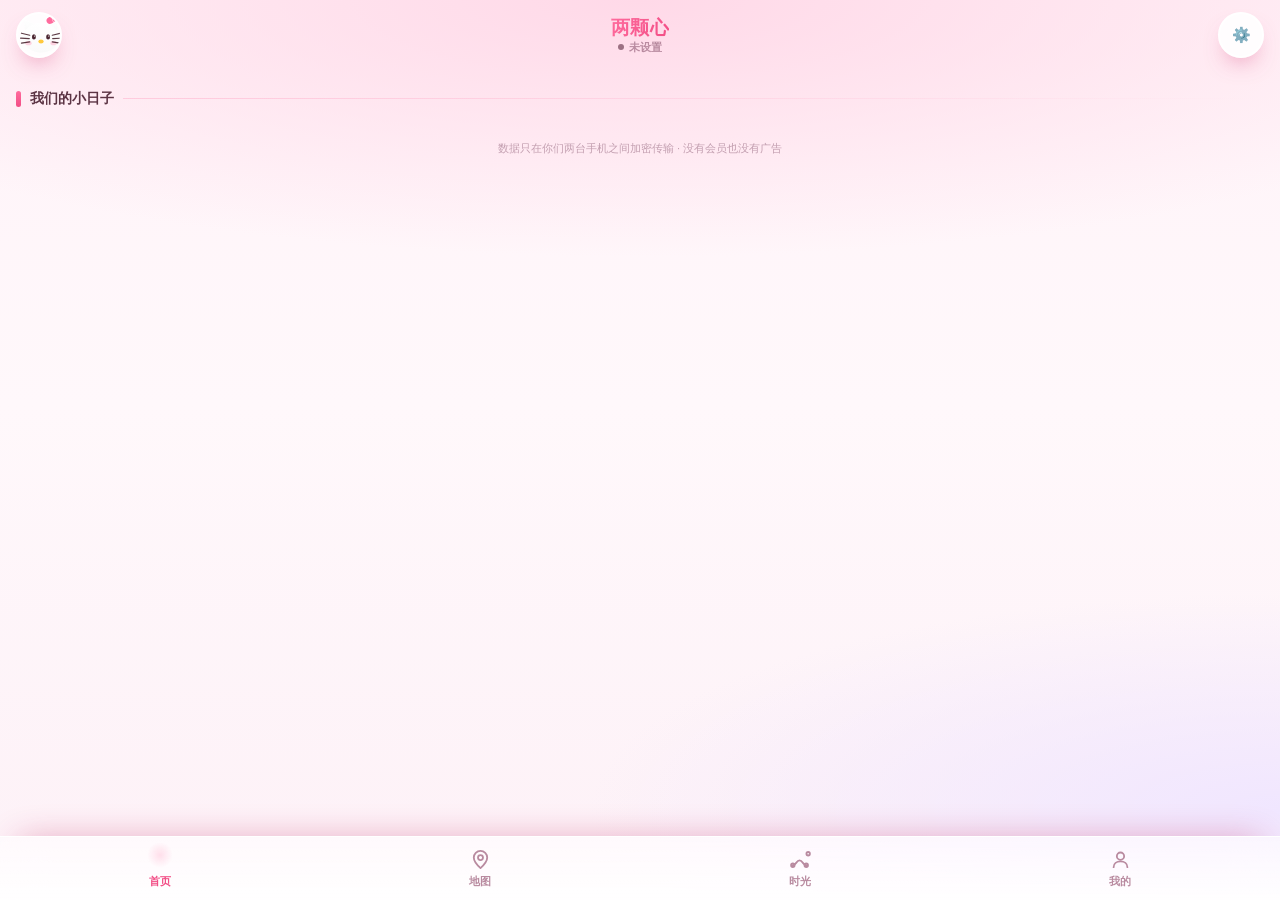
<file: index.html>
<!DOCTYPE html>
<html lang="zh-CN" data-theme="day">
<head>
<meta charset="utf-8">
<title>两颗心 · 实时定位</title>
<meta name="viewport" content="width=device-width,initial-scale=1,maximum-scale=1,user-scalable=no,viewport-fit=cover">
<meta name="theme-color" content="#FFE9F2">
<meta name="apple-mobile-web-app-capable" content="yes">
<meta name="mobile-web-app-capable" content="yes">
<meta name="apple-mobile-web-app-status-bar-style" content="default">
<meta name="apple-mobile-web-app-title" content="两颗心">
<meta name="format-detection" content="telephone=no">
<meta name="description" content="只属于你们两个人的实时定位地图">
<link rel="manifest" href="manifest.json">
<link rel="apple-touch-icon" href="icon-180.png">
<link rel="icon" href="icon-192.png">
<link rel="stylesheet" href="style.css?v=29">
</head>
<body>

<div id="app">

  <!-- ===== 地图层：从首页点「实时地图」进来 ===== -->
  <div id="maplayer">
  <div id="mapbox"><div id="map"></div></div>
  <div id="veil"></div>

  <div class="topbar">
    <button class="backbtn" id="btnHome" aria-label="返回首页">‹</button>
    <div class="brand">
      <span id="logoSlot"></span>
      <span><b>两颗心</b><br><small>L I A N G &nbsp;K E &nbsp;X I N</small></span>
    </div>
    <div class="topright">
      <div class="conn"><i class="dot" id="dot"></i><span id="connText">未设置</span></div>
      <button class="mechip" id="btnMe" aria-label="我的">
        <span id="meAv"></span>
      </button>
    </div>
  </div>

  <div class="geobar" id="geoBar" hidden></div>

  <div class="fabs" id="fabs"></div>

  <div class="sheet" id="sheet">
    <div class="dragzone" id="dragzone">
      <div class="handle"></div>
      <div class="peek">
        <div class="pav" id="peerAv"></div>
        <div class="peek-info">
          <div class="nm" id="peerName">等待对方…</div>
          <div class="sb" id="peerSub">把暗号发给女朋友就能看到了</div>
        </div>
        <div class="distbox">
          <div class="d" id="peerDist">--</div>
          <div class="l" id="peerDistLbl">距离你</div>
        </div>
      </div>
      <div class="seg" id="seg"></div>
    </div>
    <div class="panels" id="panels">
      <div class="panel on" id="panelPeer"></div>
      <div class="panel" id="panelTrail"></div>
      <div class="panel" id="panelChat"></div>
    </div>
  </div>

  </div><!-- /maplayer -->

  <!-- ===== 首页：一打开就是恋爱天数 + 功能宫格 ===== -->
  <div id="home">
    <div class="htop">
      <button class="mechip" id="meChip2" aria-label="我的"><span id="meAv2"></span></button>
      <div class="hbrand">
        <b id="hBrand">两颗心</b>
        <small><i class="dot" id="dot2"></i><span id="connText2">未设置</span></small>
      </div>
      <button class="mechip" id="btnSet" aria-label="设置">⚙️</button>
    </div>
    <div class="hscroll" id="hscroll">
      <div id="homeStatus"></div>
      <div id="homeHero"></div>
      <div id="homeToday"></div>
      <div class="hsection"><span>我们的小日子</span></div>
      <div class="hgrid" id="homeGrid"></div>
      <div class="hfoot">数据只在你们两台手机之间加密传输 · 没有会员也没有广告</div>
    </div>
  </div>

  <!-- ===== 时光：今天几点到几点在哪里 ===== -->
  <div id="timeline" hidden>
    <div class="htop">
      <div class="hbrand left">
        <b>时光</b>
        <small id="tlDate">今天</small>
      </div>
      <button class="mechip" id="tlAdd" aria-label="添加记录">＋</button>
    </div>
    <div class="daystrip" id="dayStrip"></div>
    <div class="hscroll" id="timelineBody"></div>
  </div>

  <!-- ===== 底部导航 ===== -->
  <nav class="tabbar" id="tabbar"></nav>

  <div class="drawer" id="meDrawer" hidden>
    <div class="dhead">
      <div class="dt">我的</div>
      <button class="dclose" id="meClose" aria-label="关闭">✕</button>
    </div>
    <div class="dbody" id="panelMe"></div>
  </div>

  <div class="drawer" id="daily" hidden>
    <div class="dhead2">
      <button class="backbtn2" id="dailyBack">‹</button>
      <div class="dt2" id="dailyTitle">心动日常</div>
    </div>
    <div class="dbody" id="dailyBody"></div>
  </div>

  <div class="overlay" id="welcome"></div>
  <div class="toast" id="toast"></div>

  <div class="notecard" id="noteCard" hidden></div>
</div>

<script src="kitty.js?v=29"></script>
  <script src="qr.js?v=29"></script>
  <script>window._AMapSecurityConfig={securityJsCode:"e9ef6cc0e412e66ee6656e585c10f7ff"};</script>
  <script src="https://webapi.amap.com/maps?v=2.0&key=7b0d626725d843182c34d1023a114d95"></script>

<script src="daily.js?v=29"></script>
<script src="app.js?v=29"></script>
<script>
  document.getElementById('logoSlot').innerHTML = Kitty.logo(30);
  // 网页端：首次成功打开后应用外壳常驻本机，即便网站被墙也能启动。
  // 安卓壳里跳过 —— 页面本来就来自本地 assets，离线缓存只会让它卡在旧版本。
  if ('serviceWorker' in navigator) {
    if (typeof LKLX !== 'undefined') {
      navigator.serviceWorker.getRegistrations().then(function (rs) {
        rs.forEach(function (r) { r.unregister(); });
      }).catch(function () {});
    } else {
      window.addEventListener('load', function () {
        navigator.serviceWorker.register('sw.js').catch(function () {});
      });
    }
  }
</script>
</body>
</html>
</file>
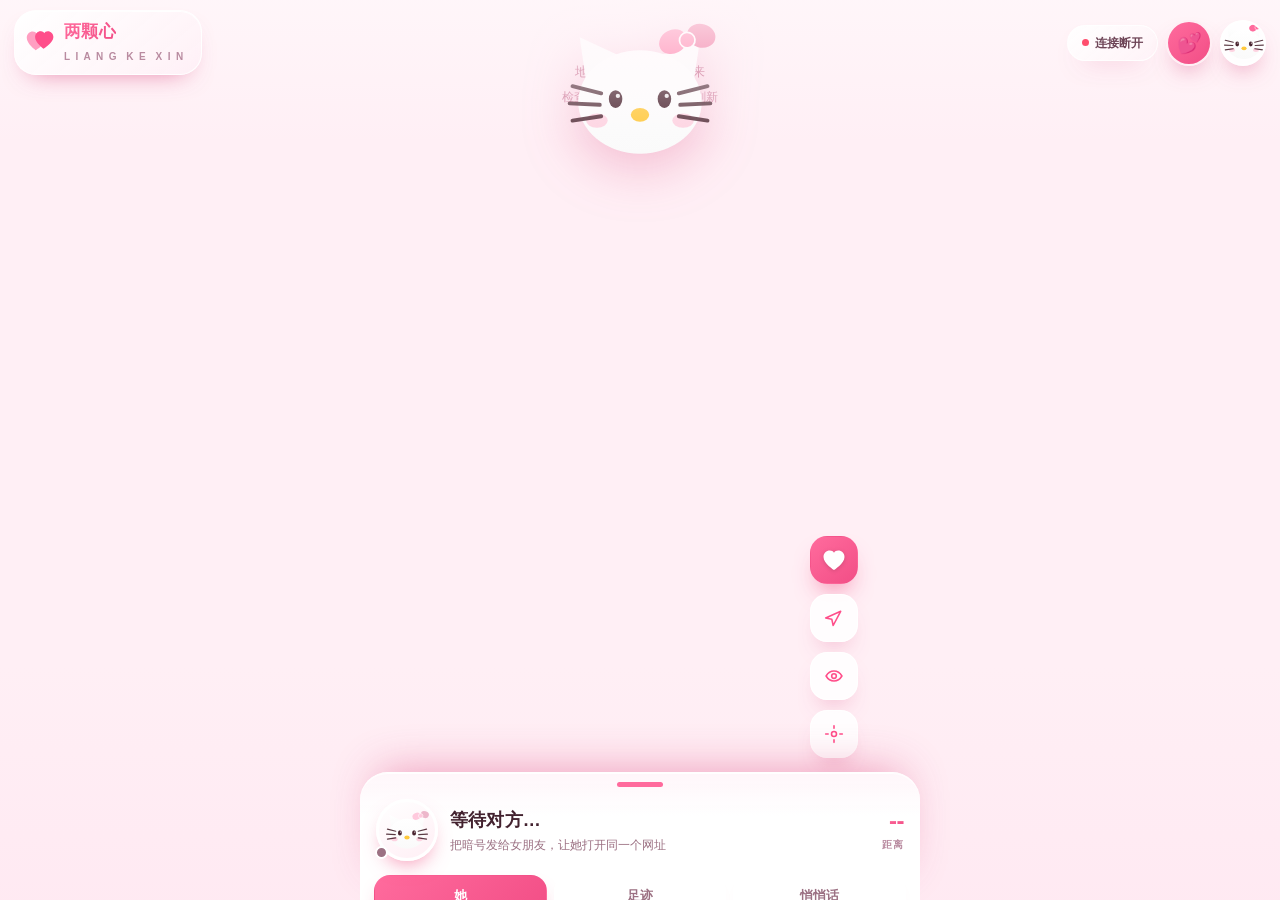
<file: test.html>
<!DOCTYPE html>
<html lang="zh-CN" data-theme="day">
<head>
<meta charset="utf-8">
<title>两颗心 · 实时定位</title>
<meta name="viewport" content="width=device-width,initial-scale=1,maximum-scale=1,user-scalable=no,viewport-fit=cover">
<meta name="theme-color" content="#FFE9F2">
<meta name="apple-mobile-web-app-capable" content="yes">
<meta name="mobile-web-app-capable" content="yes">
<meta name="apple-mobile-web-app-status-bar-style" content="default">
<meta name="apple-mobile-web-app-title" content="两颗心">
<meta name="format-detection" content="telephone=no">
<meta name="description" content="只属于你们两个人的实时定位地图">
<link rel="manifest" href="manifest.json">
<link rel="apple-touch-icon" href="icon-180.png">
<link rel="icon" href="icon-192.png">
<link rel="stylesheet" href="style.css?v=13">
</head>
<body>

<div id="app">
  <div id="map"></div>
  <div id="veil"></div>

  <div class="topbar">
    <div class="brand">
      <span id="logoSlot"></span>
      <span><b>两颗心</b><br><small>L I A N G &nbsp;K E &nbsp;X I N</small></span>
    </div>
    <div class="topright">
      <div class="conn"><i class="dot" id="dot"></i><span id="connText">未设置</span></div>
      <button class="mechip" id="btnDaily" aria-label="心动日常" style="font-size:20px">💕</button>
      <button class="mechip" id="btnMe" aria-label="我的">
        <span id="meAv"></span>
      </button>
    </div>
  </div>

  <div class="geobar" id="geoBar" hidden></div>

  <div class="fabs" id="fabs"></div>

  <div class="sheet" id="sheet">
    <div class="dragzone" id="dragzone">
      <div class="handle"></div>
      <div class="peek">
        <div class="pav" id="peerAv"></div>
        <div class="peek-info">
          <div class="nm" id="peerName">等待对方…</div>
          <div class="sb" id="peerSub">把暗号发给女朋友就能看到了</div>
        </div>
        <div class="distbox">
          <div class="d" id="peerDist">--</div>
          <div class="l" id="peerDistLbl">距离你</div>
        </div>
      </div>
      <div class="seg" id="seg"></div>
    </div>
    <div class="panels" id="panels">
      <div class="panel on" id="panelPeer"></div>
      <div class="panel" id="panelTrail"></div>
      <div class="panel" id="panelChat"></div>
    </div>
  </div>

  <div class="drawer" id="meDrawer" hidden>
    <div class="dhead">
      <div class="dt">我的</div>
      <button class="dclose" id="meClose" aria-label="关闭">✕</button>
    </div>
    <div class="dbody" id="panelMe"></div>
  </div>

  <div class="drawer" id="daily" hidden>
    <div class="dhead2">
      <div class="dt2" id="dailyTitle">心动日常</div>
      <button class="dclose" id="dailyBack">✕</button>
    </div>
    <div class="dbody" id="dailyBody"></div>
  </div>

  <div class="overlay" id="welcome"></div>
  <div class="toast" id="toast"></div>

  <div class="notecard" id="noteCard" hidden></div>
</div>

<script src="kitty.js?v=13"></script>
  <script>window._AMapSecurityConfig={securityJsCode:"e9ef6cc0e412e66ee6656e585c10f7ff"};</script>
  <script src="https://webapi.amap.com/maps?v=2.0&key=7b0d626725d843182c34d1023a114d95"></script>

<script src="daily.js?v=13"></script>
<script>
/* 测试用：模拟安卓壳的原生桥，让网页以为自己跑在 App 里 */
window.LKLX = {
  ok: function(){return '1';},
  id: function(){return 'da47125bedb';},
  geo: function(){return JSON.stringify({ok:1,lat:23.1300,lon:113.2640,ac:10,sp:0,t:Date.now(),b:80,sse:1,q:230,err:''});},
  inbox: function(){return '[]';},
  peer: function(){return '';},
  sys: function(){return '{}';},
  battery: function(){return -1;},
  sharing: function(){return '1';},
  cfg: function(a){ if(a){ console.log('cfg write '+a); return 'ok'; } return JSON.stringify({room:'kitty-n6j928az',nm:'刘信成',av:'{\"t\":\"k\",\"c\":\"#FF6B9D\"}',intv:8,enc:true,bg:true,near:500}); },
  notify: function(t,b){ console.log('notify '+t+' '+b); },
  vibrate: function(){}, bars: function(){}, nav: function(){}, send: function(){},
  share: function(){}
};
</script>
<script src="app.js?v=13"></script>
<script>
  document.getElementById('logoSlot').innerHTML = Kitty.logo(30);
  // 网页端：首次成功打开后应用外壳常驻本机，即便网站被墙也能启动。
  // 安卓壳里跳过 —— 页面本来就来自本地 assets，离线缓存只会让它卡在旧版本。
  if ('serviceWorker' in navigator) {
    if (typeof LKLX !== 'undefined') {
      navigator.serviceWorker.getRegistrations().then(function (rs) {
        rs.forEach(function (r) { r.unregister(); });
      }).catch(function () {});
    } else {
      window.addEventListener('load', function () {
        navigator.serviceWorker.register('sw.js').catch(function () {});
      });
    }
  }
</script>
</body>
</html>
</file>
<file: style.css>
/* ===========================================================
   两颗心 · 粉色 Hello Kitty 主题
   =========================================================== */
:root{
  --p50:#FFF7FA;  --p100:#FFEFF5;  --p200:#FFDCE9;  --p300:#FFBFD8;
  --p400:#FF93B9;  --p500:#FF6B9D;  --p600:#F24E86;  --p700:#D63672;
  --ink:#3D1F2B;   --ink2:#6E4557;  --ink3:#9C7183;
  --white:#FFFFFF; --mint:#5FCBB2;  --gold:#FFC93D;  --red:#FF4D6D;
  --bg1:#FFF6FA;   --bg2:#FFE9F2;
  --card:rgba(255,255,255,.88);
  --card-solid:#FFFFFF;
  --line:rgba(255,107,157,.16);
  --shadow:0 10px 30px -8px rgba(214,54,114,.22), 0 2px 8px rgba(214,54,114,.08);
  --shadow-lg:0 18px 46px -10px rgba(214,54,114,.30);
  --r-lg:26px; --r-md:18px; --r-sm:12px;
  --sheet-peek:128px;
  /* 状态栏/手势条安全区。原生侧会用真实窗口插入值覆盖这两个变量，
     兜住某些机型 WebView 里 env(safe-area-inset-*) 返回 0 的情况 */
  --sat:env(safe-area-inset-top,0px);
  --sab:env(safe-area-inset-bottom,0px);
}
[data-theme="night"]{
  --p50:#2A1522;  --p100:#331A29;  --p200:#43223A;  --p300:#5A2C4B;
  --ink:#FFE9F2;  --ink2:#E3B9CC;  --ink3:#A97D92;
  --bg1:#1C0E18;  --bg2:#2A1223;
  --card:rgba(58,29,48,.82);
  --card-solid:#341A2C;
  --line:rgba(255,143,177,.20);
  --shadow:0 10px 30px -8px rgba(0,0,0,.5);
  --shadow-lg:0 18px 46px -10px rgba(0,0,0,.6);
}

*{margin:0;padding:0;box-sizing:border-box;-webkit-tap-highlight-color:transparent}
html,body{height:100%;overflow:hidden}
body{
  font:400 15px/1.5 -apple-system,BlinkMacSystemFont,"PingFang SC","Hiragino Sans GB","Noto Sans CJK SC","Microsoft YaHei",sans-serif;
  color:var(--ink);
  background:linear-gradient(170deg,var(--bg1) 0%,var(--bg2) 55%,#FFDDEB 100%);
  -webkit-font-smoothing:antialiased;
  overscroll-behavior:none;
}
[data-theme="night"] body{background:linear-gradient(170deg,var(--bg1) 0%,var(--bg2) 60%,#3A1230 100%)}
button,input,select{font:inherit;color:inherit;border:none;background:none;outline:none}
button{cursor:pointer}
img{display:block;max-width:100%}

/* ---------- 布局 ---------- */
#app{position:fixed;inset:0;overflow:hidden}
/* 高德的地图canvas固定只按 2 倍渲染（源码里写死 Math.min(2, devicePixelRatio)），
   而很多手机屏幕是 3~3.75 倍，于是画布被拉大 1.8 倍 → 糊。
   办法：把容器先放大 k 倍去渲染，再用 transform 缩回来，
   有效分辨率就从 2 倍提到 min(dpr,3) 倍。AMap 取的是 offsetX/offsetY
   （按元素本地坐标算，浏览器会自动补偿缩放），所以拖动和点击不受影响。 */
#mapbox{position:absolute;left:0;top:0;z-index:1;transform-origin:0 0;will-change:transform}
#map{position:absolute;inset:0;background:var(--p100)}
#veil{position:absolute;inset:0;z-index:2;pointer-events:none;
  background:linear-gradient(180deg,rgba(255,247,250,.85) 0%,rgba(255,247,250,0) 16%),
             linear-gradient(0deg,rgba(255,233,242,.92) 0%,rgba(255,233,242,0) 26%)}
[data-theme="night"] #veil{
  background:linear-gradient(180deg,rgba(28,14,24,.85) 0%,rgba(28,14,24,0) 16%),
             linear-gradient(0deg,rgba(42,18,35,.94) 0%,rgba(42,18,35,0) 26%)}

/* ---------- 顶栏 ---------- */
.topbar{
  position:absolute;z-index:6;top:0;left:0;right:0;
  padding:calc(var(--sat) + 10px) 14px 10px;
  display:flex;align-items:center;justify-content:space-between;gap:10px;
  pointer-events:none;
}
.topbar>*{pointer-events:auto}
.brand{
  display:flex;align-items:center;gap:8px;padding:7px 14px 7px 10px;border-radius:999px;
  background:var(--card);backdrop-filter:blur(16px);-webkit-backdrop-filter:blur(16px);
  box-shadow:var(--shadow);border:1px solid rgba(255,255,255,.6)
}
[data-theme="night"] .brand{border-color:rgba(255,143,177,.18)}
.brand b{font-size:16px;letter-spacing:.5px;font-weight:800}
.brand small{font-size:10px;color:var(--ink3);letter-spacing:1.4px;font-weight:600}
.conn{
  display:flex;align-items:center;gap:6px;padding:8px 13px;border-radius:999px;
  background:var(--card);backdrop-filter:blur(16px);-webkit-backdrop-filter:blur(16px);
  box-shadow:var(--shadow);font-size:12px;font-weight:600;color:var(--ink2);
  border:1px solid rgba(255,255,255,.6)
}
[data-theme="night"] .conn{border-color:rgba(255,143,177,.18)}
.dot{width:7px;height:7px;border-radius:50%;background:var(--ink3);flex:none;transition:.3s}
.dot.on{background:var(--mint);box-shadow:0 0 0 0 rgba(95,203,178,.6);animation:pulseDot 2s infinite}
.dot.off{background:var(--red)}
.dot.demo{background:var(--gold)}
.dot.warn{background:#FF7A45;box-shadow:0 0 0 3px rgba(255,122,69,.22)}
.card.warn{background:#FFF4ED;border-color:#FFD6C2}
.card.warn h4{color:#C2461A}
@keyframes pulseDot{0%{box-shadow:0 0 0 0 rgba(95,203,178,.55)}70%{box-shadow:0 0 0 7px rgba(95,203,178,0)}100%{box-shadow:0 0 0 0 rgba(95,203,178,0)}}

/* ---------- 悬浮按钮 ---------- */
.fabs{position:absolute;z-index:5;right:12px;bottom:calc(var(--sheet-peek) + 14px);
  display:flex;flex-direction:column;gap:10px;transition:bottom .32s cubic-bezier(.4,0,.2,1)}
.fabs.up{bottom:calc(var(--sheet-peek) + 14px);opacity:0;pointer-events:none}
.fab{
  width:46px;height:46px;border-radius:16px;display:grid;place-items:center;
  background:var(--card);backdrop-filter:blur(16px);-webkit-backdrop-filter:blur(16px);
  box-shadow:var(--shadow);border:1px solid rgba(255,255,255,.6);transition:.2s
}
[data-theme="night"] .fab{border-color:rgba(255,143,177,.18)}
.fab:active{transform:scale(.92)}
.fab.heart{background:linear-gradient(140deg,var(--p400),var(--p600));border-color:transparent}
.fab.heart svg{filter:drop-shadow(0 1px 2px rgba(0,0,0,.15))}

/* ---------- 底部面板 ---------- */
.sheet{
  position:absolute;z-index:7;left:0;right:0;bottom:0;
  height:var(--sheet-peek);max-width:560px;margin:0 auto;
  background:var(--card);backdrop-filter:blur(26px);-webkit-backdrop-filter:blur(26px);
  border-radius:var(--r-lg) var(--r-lg) 0 0;
  box-shadow:0 -10px 40px -12px rgba(214,54,114,.28);
  border-top:1px solid rgba(255,255,255,.75);
  transition:height .32s cubic-bezier(.4,0,.2,1);
  display:flex;flex-direction:column;overflow:hidden;
  padding-bottom:var(--sab)
}
[data-theme="night"] .sheet{border-top-color:rgba(255,143,177,.18)}
.sheet.half{height:58vh}
.sheet.up{height:88vh}
.sheet .dragzone{flex:none;touch-action:none;cursor:grab}
.handle{width:44px;height:5px;border-radius:3px;background:var(--p300);margin:9px auto 4px;flex:none}
.grab{padding:0 8px 4px;flex:none}

/* 对方概览行 */
.peek{display:flex;align-items:center;gap:12px;padding:6px 16px 10px}
.peek .pav{position:relative;flex:none}
.peek .pav .ring{
  width:60px;height:60px;border-radius:50%;display:grid;place-items:center;overflow:hidden;
  background:linear-gradient(150deg,#fff,#FFEFF5);
  border:2.5px solid var(--p400);box-shadow:0 4px 14px -3px rgba(255,107,157,.5)
}
.peek .pav .ring img{width:100%;height:100%;object-fit:cover}
.peek .pav .bow{position:absolute;right:-3px;top:-3px;filter:drop-shadow(0 1px 2px rgba(0,0,0,.12))}
.peek .pav .live{position:absolute;left:-1px;bottom:2px;width:13px;height:13px;border-radius:50%;
  background:var(--mint);border:2.5px solid var(--card-solid)}
.peek .pav .live.idle{background:var(--ink3)}
.peek-info{flex:1;min-width:0}
.peek-info .nm{font-size:17px;font-weight:800;letter-spacing:.2px;
  white-space:nowrap;overflow:hidden;text-overflow:ellipsis}
.peek-info .sb{font-size:12px;color:var(--ink3);margin-top:2px;
  white-space:nowrap;overflow:hidden;text-overflow:ellipsis}
.peek-info .sb b{color:var(--p600);font-weight:700}
.distbox{text-align:right;flex:none}
.distbox .d{font-size:21px;font-weight:800;color:var(--p600);line-height:1.1;letter-spacing:-.3px}
.distbox .d small{font-size:11px;font-weight:700;margin-left:2px}
.distbox .l{font-size:10px;color:var(--ink3);letter-spacing:1px;margin-top:2px}

/* 分页签 → 胶囊分段控件（比原来底部那排图标大方得多） */
.seg{display:flex;gap:6px;padding:2px 14px 11px;flex:none}
.seg button{
  flex:1;padding:9px 0;border-radius:13px;font-size:13px;font-weight:700;letter-spacing:.3px;
  color:var(--ink3);background:var(--p50);border:1px solid var(--line);transition:.18s
}
[data-theme="night"] .seg button{background:#2E1626}
.seg button.on{
  color:#fff;border-color:transparent;
  background:linear-gradient(140deg,var(--p400),var(--p600));
  box-shadow:0 6px 16px -6px rgba(255,107,157,.7)
}
.seg button:active{transform:scale(.97)}

/* 我的 —— 右上角头像入口 + 全屏抽屉 */
.topright{display:flex;align-items:center;gap:8px}
.mechip{
  width:44px;height:44px;border-radius:50%;flex:none;padding:0;
  background:var(--card);backdrop-filter:blur(16px);-webkit-backdrop-filter:blur(16px);
  box-shadow:var(--shadow);border:1.5px solid rgba(255,255,255,.7);
  display:grid;place-items:center;overflow:hidden
}
[data-theme="night"] .mechip{border-color:rgba(255,143,177,.22)}
.mechip img{width:100%;height:100%;object-fit:cover}
.mechip:active{transform:scale(.93)}
.drawer{
  position:absolute;z-index:40;top:0;left:0;right:0;bottom:0;
  background:linear-gradient(170deg,var(--bg1),var(--bg2));
  display:flex;flex-direction:column;
  animation:drawerIn .28s cubic-bezier(.3,0,.2,1)
}
[data-theme="night"] .drawer{background:linear-gradient(170deg,var(--bg1),#33132A)}
.drawer[hidden]{display:none!important}
@keyframes drawerIn{from{transform:translateX(14px);opacity:.4}to{transform:none;opacity:1}}
.dhead{
  flex:none;display:flex;align-items:center;gap:10px;
  padding:calc(var(--sat) + 14px) 18px 12px;border-bottom:1px solid var(--line)
}
.dhead .dt{flex:1;font-size:19px;font-weight:800;letter-spacing:.5px}
.dclose{
  width:38px;height:38px;border-radius:50%;font-size:16px;font-weight:700;color:var(--ink2);
  background:var(--card);box-shadow:var(--shadow);border:1px solid var(--line)
}
.dbody{flex:1;overflow-y:auto;-webkit-overflow-scrolling:touch;padding:14px 14px calc(var(--sab) + 28px)}

/* 内容区 */
.panels{flex:1;overflow-y:auto;-webkit-overflow-scrolling:touch;padding:0 14px calc(var(--sab) + 22px);display:none}
.sheet.half .panels,.sheet.up .panels{display:block}
.panel{display:none;animation:fadeUp .26s ease}
.panel.on{display:block}
@keyframes fadeUp{from{opacity:0;transform:translateY(8px)}to{opacity:1;transform:none}}

.card{background:var(--card-solid);border-radius:var(--r-md);padding:14px;margin-bottom:10px;
  box-shadow:var(--shadow);border:1px solid var(--line)}
.card h4{font-size:12px;color:var(--ink3);font-weight:700;letter-spacing:1.2px;margin-bottom:10px;
  display:flex;align-items:center;gap:6px}
.row{display:flex;align-items:center;gap:10px;padding:9px 0;border-bottom:1px solid var(--line)}
.row:last-child{border-bottom:none;padding-bottom:0}
.row .ic{width:30px;height:30px;border-radius:10px;display:grid;place-items:center;
  background:var(--p100);flex:none}
[data-theme="night"] .row .ic{background:#4A2340}
.row .k{flex:1;font-size:13.5px;color:var(--ink2)}
.row .k em{display:block;font-style:normal;font-size:11px;color:var(--ink3);margin-top:1px}
.row .v{font-size:14px;font-weight:700;letter-spacing:.2px}
.row .v.big{font-size:17px;color:var(--p600)}

.btn{display:flex;align-items:center;justify-content:center;gap:8px;width:100%;
  padding:13px;border-radius:16px;font-weight:700;font-size:14.5px;transition:.18s;
  background:linear-gradient(140deg,var(--p400),var(--p600));color:#fff;
  box-shadow:0 8px 20px -6px rgba(242,78,134,.55)}
.btn:active{transform:scale(.975)}
.btn.ghost{background:var(--p100);color:var(--p700);box-shadow:none}
[data-theme="night"] .btn.ghost{background:#4A2340;color:var(--p300)}
.btn.line{background:transparent;border:1.6px solid var(--p300);color:var(--p600);box-shadow:none}
.btn.danger{background:linear-gradient(140deg,#FF7A8E,#F0334F);box-shadow:0 8px 20px -6px rgba(240,51,79,.5)}
.btn.sm{padding:9px;font-size:13px;border-radius:13px}
.btn[disabled]{opacity:.45;pointer-events:none}
.btngrid{display:grid;grid-template-columns:1fr 1fr;gap:9px}

.field{margin-bottom:11px}
.field label{display:block;font-size:11.5px;font-weight:700;color:var(--ink3);letter-spacing:.8px;margin-bottom:6px}
.field input{width:100%;padding:12px 14px;border-radius:14px;background:var(--p50);
  border:1.6px solid var(--line);font-size:14.5px;font-weight:600;transition:.2s}
[data-theme="night"] .field input{background:#3F1F36}
.field input:focus{border-color:var(--p400);background:var(--card-solid)}
.field .hint{font-size:11px;color:var(--ink3);margin-top:5px;line-height:1.45}

.sw{display:flex;align-items:center;justify-content:space-between;gap:12px;padding:10px 0}
.sw .k{font-size:13.5px;color:var(--ink2);font-weight:600}
.sw .k em{display:block;font-style:normal;font-size:11px;color:var(--ink3);font-weight:400;margin-top:2px}
.sw input{appearance:none;width:46px;height:27px;border-radius:999px;background:var(--p200);
  position:relative;transition:.25s;flex:none}
.sw input:checked{background:linear-gradient(140deg,var(--p400),var(--p600))}
.sw input::after{content:"";position:absolute;top:3px;left:3px;width:21px;height:21px;border-radius:50%;
  background:#fff;box-shadow:0 1px 4px rgba(0,0,0,.2);transition:.25s}
.sw input:checked::after{transform:translateX(19px)}

.swatches{display:flex;gap:10px;flex-wrap:wrap}
.swatch{width:44px;height:44px;border-radius:50%;display:grid;place-items:center;
  border:3px solid transparent;transition:.2s;background:var(--p50)}
.swatch.on{border-color:var(--p600);transform:scale(1.06);box-shadow:0 4px 12px -3px rgba(242,78,134,.5)}
.swatch span{width:30px;height:30px;border-radius:50%}

.chip{display:inline-flex;align-items:center;gap:5px;padding:5px 11px;border-radius:999px;
  background:var(--p100);color:var(--p700);font-size:11.5px;font-weight:700}
[data-theme="night"] .chip{background:#4A2340;color:var(--p300)}
.chip.warn{background:#FFF3D6;color:#A66A00}
.chip.ok{background:#E4F7F1;color:#0E8A6C}
[data-theme="night"] .chip.warn{background:#4A3A12;color:#FFD98A}
[data-theme="night"] .chip.ok{background:#14372F;color:#7FE3C8}
.note{font-size:11.5px;color:var(--ink3);line-height:1.6;padding:10px 12px;border-radius:14px;
  background:var(--p50);border-left:3px solid var(--p300)}
[data-theme="night"] .note{background:#3F1F36}

/* 轨迹 */
.trailrow{display:flex;align-items:center;justify-content:space-between;padding:9px 0;
  border-bottom:1px dashed var(--line);font-size:13px}
.trailrow:last-child{border:none}
.trailrow .t{color:var(--ink3);font-size:11.5px;width:52px;flex:none}
.trailrow .p{flex:1;color:var(--ink2);font-weight:600}
.empty{text-align:center;padding:26px 10px;color:var(--ink3);font-size:13px}
.empty svg{margin:0 auto 8px;opacity:.5;display:block}

/* 聊天 */
.chatbox{flex:1;overflow-y:auto;max-height:34vh;padding:4px 2px 10px;display:flex;flex-direction:column;gap:8px}
.msg{max-width:78%;padding:9px 13px;border-radius:16px;font-size:14px;line-height:1.45;animation:fadeUp .22s}
.msg.them{align-self:flex-start;background:var(--card-solid);border:1px solid var(--line);border-bottom-left-radius:5px}
.msg.me{align-self:flex-end;background:linear-gradient(140deg,var(--p400),var(--p600));color:#fff;border-bottom-right-radius:5px}
.msg.sys{align-self:center;background:none;color:var(--ink3);font-size:11.5px;padding:4px}
.msg .tm{display:block;font-size:10px;opacity:.65;margin-top:3px}
.quickpokes{display:flex;gap:7px;overflow-x:auto;padding:6px 0 10px;scrollbar-width:none}
.quickpokes::-webkit-scrollbar{display:none}
.quickpokes button{flex:none;padding:8px 14px;border-radius:999px;background:var(--p100);
  color:var(--p700);font-size:12.5px;font-weight:700;border:1px solid var(--line)}
[data-theme="night"] .quickpokes button{background:#4A2340;color:var(--p300)}

/* ---------- 地图标记 ---------- */
.mk{position:relative;display:flex;flex-direction:column;align-items:center;
  width:130px;transform:translateZ(0);will-change:transform}
.mki{background:none!important;border:none!important}
.mk-halo{position:absolute;top:0;left:50%;width:52px;height:52px;margin-left:-26px;border-radius:50%;
  background:radial-gradient(circle,rgba(255,107,157,.42),rgba(255,107,157,0) 68%);
  animation:halo 2.6s ease-out infinite}
.mk.me .mk-halo{background:radial-gradient(circle,rgba(95,203,178,.42),rgba(95,203,178,0) 68%)}
@keyframes halo{0%{transform:scale(.65);opacity:.9}100%{transform:scale(1.85);opacity:0}}
.mk-av{position:relative;width:52px;height:52px;border-radius:50%;display:grid;place-items:center;
  background:#fff;border:3px solid var(--ring,#FF6B9D);overflow:hidden;
  box-shadow:0 6px 18px -4px rgba(214,54,114,.55),0 0 0 3px rgba(255,255,255,.85)}
.mk-av .av-svg{display:grid;place-items:center}
.mk-av .av-img{object-fit:cover;border-radius:50%}
.mk-tail{width:0;height:0;margin-top:-2px;border-left:7px solid transparent;border-right:7px solid transparent;
  border-top:10px solid var(--ring,#FF6B9D);filter:drop-shadow(0 3px 4px rgba(214,54,114,.35))}
.mk-tag{margin-top:3px;padding:3px 9px;border-radius:999px;background:rgba(255,255,255,.94);
  color:#3D1F2B;font-size:11px;font-weight:800;white-space:nowrap;
  box-shadow:0 2px 8px rgba(214,54,114,.28);border:1px solid rgba(255,107,157,.3)}
.mk.pulse .mk-av{animation:mkpulse .7s ease}
@keyframes mkpulse{0%,100%{transform:scale(1)}45%{transform:scale(1.17)}}

/* 地图控件 */

[data-theme="night"] 

/* ---------- 欢迎页 ---------- */
.overlay{position:fixed;inset:0;z-index:50;display:none;
  background:linear-gradient(165deg,#FFE6F1 0%,#FFD3E5 45%,#FFC3DC 100%);
  overflow-y:auto;-webkit-overflow-scrolling:touch;
  padding:calc(var(--sat) + 26px) 22px calc(var(--sab) + 26px)}
[data-theme="night"] .overlay{background:linear-gradient(165deg,#2A1223,#3A1230,#4A1540)}
.overlay.on{display:block}
.overlay .inner{max-width:420px;margin:0 auto}
.wel-hero{text-align:center;margin-bottom:22px}
.wel-hero .kitty{display:inline-block;animation:float 5s ease-in-out infinite;
  filter:drop-shadow(0 14px 26px rgba(214,54,114,.28))}
@keyframes float{0%,100%{transform:translateY(0) rotate(-1.5deg)}50%{transform:translateY(-11px) rotate(1.5deg)}}
.wel-hero h1{font-size:30px;font-weight:900;letter-spacing:1px;margin-top:6px;color:var(--ink)}
.wel-hero .en{font-size:10.5px;letter-spacing:4px;color:var(--p600);font-weight:800;margin-top:3px}
.wel-hero p{font-size:13px;color:var(--ink2);margin-top:10px;line-height:1.65}
.glasscard{background:rgba(255,255,255,.86);backdrop-filter:blur(20px);-webkit-backdrop-filter:blur(20px);
  border-radius:24px;padding:20px;box-shadow:0 16px 40px -12px rgba(214,54,114,.34);
  border:1px solid rgba(255,255,255,.75);margin-bottom:14px}
[data-theme="night"] .glasscard{background:rgba(58,29,48,.86);border-color:rgba(255,143,177,.18)}
.steps{display:flex;gap:6px;margin-bottom:16px}
.steps i{flex:1;height:4px;border-radius:2px;background:var(--p200);transition:.3s}
.steps i.on{background:var(--p500)}
.step{display:none}.step.on{display:block;animation:fadeUp .28s}
.optlist{display:flex;flex-direction:column;gap:9px}
.opt{display:flex;align-items:center;gap:12px;padding:13px;border-radius:17px;background:var(--p50);
  border:2px solid transparent;transition:.2s;text-align:left;width:100%}
.opt.on{border-color:var(--p500);background:var(--card-solid)}
.opt .oi{width:40px;height:40px;border-radius:13px;display:grid;place-items:center;
  background:var(--p100);flex:none}
[data-theme="night"] .opt .oi{background:#4A2340}
.opt .ot{flex:1;min-width:0}
.opt .ot b{display:block;font-size:14.5px;font-weight:700}
.opt .ot em{display:block;font-style:normal;font-size:11.5px;color:var(--ink3);margin-top:2px;line-height:1.4}
.footer-note{text-align:center;font-size:11px;color:var(--ink3);line-height:1.7;margin-top:16px}
.footer-note a{color:var(--p600);font-weight:700;text-decoration:none}

/* ---------- Toast ---------- */
.toast{position:fixed;z-index:99;left:50%;bottom:calc(var(--sheet-peek) + 26px);
  transform:translate(-50%,14px);opacity:0;pointer-events:none;transition:.28s;
  background:rgba(61,31,43,.94);color:#fff;padding:11px 18px;border-radius:999px;
  font-size:13.5px;font-weight:600;max-width:86vw;text-align:center;
  box-shadow:0 10px 30px -8px rgba(0,0,0,.4);backdrop-filter:blur(10px);
  display:flex;align-items:center;gap:7px}
.toast.on{opacity:1;transform:translate(-50%,0)}
.toast.heart{background:linear-gradient(140deg,var(--p500),var(--p700))}

/* 大爱心飘动 */
.floaty{position:fixed;z-index:98;pointer-events:none;animation:floaty 1.5s ease-out forwards}
@keyframes floaty{0%{opacity:0;transform:translateY(0) scale(.5)}
  25%{opacity:1}100%{opacity:0;transform:translateY(-130px) scale(1.35)}}

@media (min-width:600px){
  .sheet{left:50%;right:auto;transform:translateX(-50%);width:100%}
  .fabs{left:50%;right:auto;margin-left:170px}
}

/* ---- 定位/浏览器提示条 ---- */
.geobar{position:absolute;left:10px;right:10px;top:74px;z-index:30;
  display:flex;align-items:center;gap:8px;padding:11px 13px;border-radius:15px;
  background:rgba(255,249,228,.97);border:1.5px solid #F2C94C;
  box-shadow:0 8px 24px rgba(120,90,0,.18);
  flex-wrap:wrap;
  font-size:12.5px;line-height:1.45;color:#6B4E00}
.geobar[hidden]{display:none!important}
.geobar .grow{flex:1 1 190px;min-width:0}
.geobar b{display:block;font-size:13.5px;margin-bottom:2px}
.geobar .ec{display:block;margin-top:4px;opacity:.55;font-size:10.5px;letter-spacing:.02em}
.geobar button{flex:none;padding:9px 13px;border-radius:11px;border:none;
  font-size:12.5px;font-weight:800;white-space:nowrap;color:#fff;
  background:linear-gradient(140deg,#FFB93D,#F2994A)}
.geobar button.ghost{background:transparent;border:1.5px solid currentColor;color:inherit;opacity:.85}
.geobar.warn{background:rgba(255,241,243,.97);border-color:#FF9AAE;color:#8A2440}
.geobar.warn button{background:linear-gradient(140deg,#FF7A9C,#F24E86)}
.geobar.ok{background:rgba(233,251,245,.97);border-color:#7FD8C4;color:#1D6B58}
.geobar.ok button{background:linear-gradient(140deg,#7FD8C4,#3FBF9E)}

/* ---- 高德地图容器 ---- */
.amap-container{background:var(--p100,#FFF5F9)!important}
.amap-logo{opacity:.22!important}
.amap-copyright{opacity:.3!important;font-size:9px!important}
.amap-copyright a{color:#9C7183!important}
.mki{pointer-events:none}

/* ---- 地图配色选择 ---- */
.mchips{display:flex;flex-wrap:wrap;gap:7px;padding:1px 0 11px}
.mchip{padding:7px 13px;border:1.5px solid var(--p200);border-radius:999px;
  background:var(--p50,#FFF0F5);color:var(--ink2);font-size:12.5px;font-weight:700;
  font-family:inherit;line-height:1;transition:.16s;cursor:pointer}
.mchip.on{background:linear-gradient(140deg,var(--p400),var(--p600));
  color:#fff;border-color:transparent;box-shadow:0 4px 12px rgba(255,107,157,.32)}

/* ===========================================================
   报备地点 / 足迹统计 / 重要提醒 —— 新增组件
   =========================================================== */
.placelist{display:flex;flex-direction:column;gap:8px}
.placerow{
  display:flex;align-items:center;gap:11px;padding:11px 12px;border-radius:16px;
  background:var(--p50);border:1px solid var(--line)
}
[data-theme="night"] .placerow{background:#2E1626}
.placerow .pic{
  width:36px;height:36px;border-radius:12px;flex:none;display:grid;place-items:center;
  background:linear-gradient(140deg,var(--p200),var(--p300));color:var(--p700)
}
.placerow .pname{flex:1;min-width:0}
.placerow .pname b{display:block;font-size:14px;font-weight:700}
.placerow .pname small{font-size:11px;color:var(--ink3)}
.placerow .pdel{width:30px;height:30px;border-radius:50%;flex:none;color:var(--ink3);
  background:var(--card-solid);border:1px solid var(--line);font-size:14px;line-height:1}
.placerow.inside{border-color:var(--mint);background:rgba(95,203,178,.10)}
.placerow.inside .pic{background:linear-gradient(140deg,#7FD8C4,#3FBF9E);color:#fff}

.statgrid{display:grid;grid-template-columns:1fr 1fr 1fr;gap:8px;margin:2px 0 4px}
.stat{
  padding:12px 8px;border-radius:16px;text-align:center;
  background:var(--p50);border:1px solid var(--line)
}
[data-theme="night"] .stat{background:#2E1626}
.stat .n{font-size:19px;font-weight:800;color:var(--p600);line-height:1.15;letter-spacing:-.4px}
.stat .n small{font-size:11px;font-weight:700;margin-left:1px}
.stat .l{font-size:10.5px;color:var(--ink3);margin-top:3px;letter-spacing:.4px}

.alertitem{
  display:flex;align-items:flex-start;gap:10px;padding:11px 12px;border-radius:16px;
  background:rgba(255,201,61,.12);border:1px solid rgba(255,201,61,.45);margin-bottom:8px
}
.alertitem.hot{background:rgba(255,77,109,.10);border-color:rgba(255,77,109,.4)}
.alertitem .ai{font-size:16px;line-height:1.2;flex:none}
.alertitem .at{font-size:12.5px;line-height:1.5;color:var(--ink2)}
.alertitem .at b{color:var(--ink)}

.tagrow{display:flex;flex-wrap:wrap;gap:6px;margin-top:8px}
.tag{
  padding:5px 11px;border-radius:999px;font-size:11.5px;font-weight:700;
  background:var(--p100);color:var(--p700);border:1px solid var(--line)
}
[data-theme="night"] .tag{background:#43223A;color:var(--p300)}

/* 从地图上弹出的浮层提示（报备/提醒），比 toast 更有存在感 */
.notecard{
  position:absolute;z-index:35;left:14px;right:14px;top:calc(var(--sat) + 62px);
  padding:13px 15px;border-radius:18px;
  background:rgba(255,255,255,.97);border:1px solid var(--line);
  box-shadow:var(--shadow-lg);
  animation:noteIn .3s cubic-bezier(.2,0,.2,1)
}
[data-theme="night"] .notecard{background:rgba(58,29,48,.97)}
.notecard[hidden]{display:none!important}
.notecard .ntitle{font-size:14px;font-weight:800;display:flex;align-items:center;gap:7px}
.notecard .nbody{font-size:12.5px;color:var(--ink3);margin-top:3px;line-height:1.5}
@keyframes noteIn{from{transform:translateY(-10px);opacity:0}to{transform:none;opacity:1}}

/* ===========================================================
   心动日常 —— 恋爱日常模块
   视觉参考：心动日常（重庆可兰达）—— 强粉渐变头图 + 奶白/粉紫渐变卡
   真实截图取色：主色 #FF8FB4 / #F25C8A / #F0417A，辅色 奶紫 #E8C7DF、
   奶黄 #F6E5E6、薄荷 #D8F0F0
   =========================================================== */
:root{
  --xd1:#FF8FB4; --xd2:#FF5C8A; --xd3:#F0417A;
  --xdpink:#FFEAF2; --xdpeach:#FFF0E8; --xdlav:#F2E9FB;
  --xdmint:#E4F7F2; --xdsky:#E8F1FF; --xdlemon:#FFF6DE;
}
#daily{
  position:absolute;z-index:45;inset:0;display:flex;flex-direction:column;
  background:
    radial-gradient(120% 60% at 50% 0%, #FFE3EE 0%, rgba(255,227,238,0) 60%),
    radial-gradient(90% 50% at 100% 100%, #F3E4FB 0%, rgba(243,228,251,0) 55%),
    linear-gradient(180deg,#FFF7FA 0%,#FFF1F6 40%,#FDECF4 100%);
  animation:drawerIn .3s cubic-bezier(.3,0,.2,1)
}
[data-theme="night"] #daily{
  background:
    radial-gradient(120% 60% at 50% 0%, #4A1C3A 0%, rgba(74,28,58,0) 60%),
    linear-gradient(180deg,#2A1223 0%,#33132A 60%,#3A1230 100%)
}
#daily[hidden]{display:none!important}
.dhead2{
  flex:none;display:flex;align-items:center;gap:10px;
  padding:calc(var(--sat) + 14px) 16px 12px;border-bottom:1px solid var(--line);
  background:rgba(255,255,255,.55);backdrop-filter:blur(14px);-webkit-backdrop-filter:blur(14px)
}
[data-theme="night"] .dhead2{background:rgba(58,29,48,.55)}
.dhead2 .dt2{flex:1;font-size:20px;font-weight:900;letter-spacing:.5px;
  background:linear-gradient(120deg,var(--xd2),var(--xd3));-webkit-background-clip:text;
  background-clip:text;color:transparent}
.dbody{flex:1;overflow-y:auto;-webkit-overflow-scrolling:touch;padding:14px 14px calc(var(--sab) + 30px)}

/* ---------- 头顶大卡（恋爱天数） ---------- */
.dhero{
  position:relative;overflow:hidden;border-radius:26px;padding:18px 18px 16px;margin-bottom:14px;
  background:linear-gradient(135deg,var(--xd1) 0%,var(--xd2) 42%,var(--xd3) 100%);
  box-shadow:0 18px 34px -14px rgba(214,54,114,.55), inset 0 1px 0 rgba(255,255,255,.4);
  color:#fff
}
.dhero::before,.dhero::after{
  content:"";position:absolute;border-radius:50%;pointer-events:none
}
.dhero::before{width:190px;height:190px;right:-58px;top:-78px;
  background:radial-gradient(circle,rgba(255,255,255,.42),rgba(255,255,255,0) 70%)}
.dhero::after{width:150px;height:150px;left:-52px;bottom:-70px;
  background:radial-gradient(circle,rgba(255,255,255,.30),rgba(255,255,255,0) 70%)}
.dpair{display:flex;align-items:center;gap:10px;position:relative;z-index:1}
.dpair .pav2{
  width:52px;height:52px;border-radius:50%;overflow:hidden;flex:none;
  border:2.5px solid rgba(255,255,255,.9);background:#fff;
  box-shadow:0 6px 14px -6px rgba(120,0,50,.5)
}
.dpair .pav2 img{width:100%;height:100%;object-fit:cover}
.dpair .dheart{margin:0 -4px;filter:drop-shadow(0 2px 6px rgba(120,0,50,.35));animation:beat 1.6s ease-in-out infinite}
@keyframes beat{0%,100%{transform:scale(1)}18%{transform:scale(1.16)}36%{transform:scale(.98)}54%{transform:scale(1.1)}}
.dpair .dnames{font-size:12px;opacity:.92;font-weight:700;margin-left:2px}
.dhero .dh1{
  position:relative;z-index:1;margin-top:14px;font-size:13px;opacity:.95;font-weight:700;letter-spacing:.5px
}
.dhero .dh1 b{font-size:38px;font-weight:900;letter-spacing:-1px;margin:0 4px;
  text-shadow:0 4px 12px rgba(150,0,60,.28)}
.dhero .dh2{position:relative;z-index:1;font-size:12px;opacity:.9;margin-top:2px}
.dhero .btnLoveHero{
  position:relative;z-index:1;width:100%;margin-top:14px;padding:13px;border-radius:16px;
  background:rgba(255,255,255,.96);color:var(--xd3);font-size:14.5px;font-weight:900;
  box-shadow:0 8px 18px -8px rgba(120,0,50,.5);letter-spacing:.5px
}
.dhero .btnLoveHero:active{transform:scale(.975)}
.dhero .btnLoveHero.done{background:rgba(255,255,255,.24);color:#fff;box-shadow:none;border:1.5px solid rgba(255,255,255,.6)}
.heartstrip{display:flex;flex-wrap:wrap;gap:5px;margin-top:14px;position:relative;z-index:1}
.heartstrip i{
  width:22px;height:22px;border-radius:8px;display:grid;place-items:center;
  background:rgba(255,255,255,.22);color:#fff;font-size:12px;font-style:normal;
  border:1px solid rgba(255,255,255,.28)
}
.heartstrip i.half{background:rgba(255,255,255,.52)}
.heartstrip i.both{background:#fff;color:var(--xd3);box-shadow:0 3px 10px -3px rgba(120,0,50,.55);border-color:#fff}

/* ---------- 功能卡 ---------- */
.dgrid{display:grid;grid-template-columns:1fr 1fr;gap:10px}
.dcard{
  position:relative;overflow:hidden;display:flex;flex-direction:column;align-items:flex-start;
  text-align:left;padding:14px 13px 13px;border-radius:22px;
  border:1px solid rgba(255,255,255,.85);
  box-shadow:0 10px 22px -14px rgba(214,54,114,.45);
  transition:transform .16s, box-shadow .16s
}
.dcard:active{transform:scale(.965);box-shadow:0 4px 12px -8px rgba(214,54,114,.5)}
.dcard::after{
  content:"";position:absolute;right:-26px;top:-30px;width:86px;height:86px;border-radius:50%;
  background:rgba(255,255,255,.5);pointer-events:none
}
.dcard .de{
  width:40px;height:40px;border-radius:14px;display:grid;place-items:center;font-size:21px;
  background:rgba(255,255,255,.92);box-shadow:0 6px 14px -8px rgba(120,0,50,.5);position:relative;z-index:1
}
.dcard b{font-size:14px;font-weight:900;margin-top:9px;color:#4A2436;position:relative;z-index:1;letter-spacing:.2px}
.dcard small{font-size:10.5px;color:#8A6070;line-height:1.4;margin-top:3px;position:relative;z-index:1}
.dcard .dbadge{
  position:absolute;top:11px;right:11px;z-index:2;
  min-width:20px;padding:2px 7px;border-radius:999px;font-size:10.5px;font-weight:800;
  background:linear-gradient(135deg,var(--xd2),var(--xd3));color:#fff;
  box-shadow:0 4px 10px -4px rgba(240,65,122,.7)
}
.g1{background:linear-gradient(140deg,#FFE3ED,#FFD0E1)}
.g2{background:linear-gradient(140deg,#FFEEDF,#FFDCC2)}
.g3{background:linear-gradient(140deg,#F3E8FF,#E3D3FB)}
.g4{background:linear-gradient(140deg,#E2F8F2,#C9F0E5)}
.g5{background:linear-gradient(140deg,#E8F1FF,#D3E4FF)}
.g6{background:linear-gradient(140deg,#FFF7DC,#FFEDB8)}
.g7{background:linear-gradient(140deg,#FFE6E6,#FFD2D2)}
.g8{background:linear-gradient(140deg,#F0F0FF,#DEDEFB)}
[data-theme="night"] .dcard{background:linear-gradient(140deg,#3E1C33,#4A2340);border-color:rgba(255,143,177,.16)}
[data-theme="night"] .dcard b{color:#FFE9F2}
[data-theme="night"] .dcard small{color:#C79CB0}
[data-theme="night"] .dcard::after{background:rgba(255,255,255,.06)}

/* ---------- 分区 / 列表 ---------- */
.dsec h3{font-size:17px;font-weight:900;margin-bottom:12px;display:flex;align-items:center;gap:8px;color:#43222F}
.dsec h4{font-size:13.5px;font-weight:800;color:#5C3444;margin:14px 0 8px}
.dhint{font-size:11.5px;color:#9C7183;font-weight:700}
.dsep{height:1px;background:linear-gradient(90deg,transparent,var(--line),transparent);margin:16px 0}
.drow{display:flex;align-items:center;gap:10px;padding:11px 12px;margin-bottom:7px;border-radius:16px;
  background:rgba(255,255,255,.9);border:1px solid rgba(255,255,255,.9);
  box-shadow:0 6px 14px -12px rgba(214,54,114,.5)}
[data-theme="night"] .drow{background:rgba(58,29,48,.9);border-color:rgba(255,143,177,.14)}
.drow .dt{font-size:11px;color:#A97D92;flex:none;min-width:44px;font-weight:700}
.drow .dmain{flex:1;font-size:13.5px;color:#5C3444;word-break:break-word;font-weight:600}

.moodrow{display:flex;gap:8px;flex-wrap:wrap;margin-bottom:12px}
.moodrow button{
  width:60px;padding:10px 0;border-radius:18px;background:rgba(255,255,255,.92);
  border:1px solid rgba(255,255,255,.9);font-size:21px;display:flex;flex-direction:column;
  align-items:center;gap:3px;box-shadow:0 8px 16px -12px rgba(214,54,114,.55)
}
.moodrow button small{font-size:9.5px;color:#9C7183;font-weight:700}
.moodrow button:active{transform:scale(.93)}

.pgrid{display:grid;grid-template-columns:1fr 1fr 1fr;gap:7px;margin-top:12px}
.pcell{border-radius:16px;overflow:hidden;aspect-ratio:1;background:var(--p100);
  box-shadow:0 8px 18px -12px rgba(214,54,114,.6)}
.pcell img{width:100%;height:100%;object-fit:cover}

.lbar{height:9px;border-radius:6px;background:#FFE3EE;overflow:hidden;margin-bottom:14px;
  box-shadow:inset 0 1px 3px rgba(214,54,114,.15)}
.lbar i{display:block;height:100%;border-radius:6px;
  background:linear-gradient(90deg,#FFA6C4,#FF5C8A,#F0417A);transition:width .3s}
.lrow{display:flex;align-items:center;gap:11px;padding:11px 12px;margin-bottom:7px;border-radius:16px;
  background:rgba(255,255,255,.9);border:1px solid rgba(255,255,255,.9)}
.lrow .lchk{
  width:26px;height:26px;border-radius:9px;flex:none;border:1.8px solid #FFBFD8;
  color:#fff;font-size:14px;font-weight:900;display:grid;place-items:center;background:#fff
}
.lrow .lchk.on{background:linear-gradient(140deg,var(--xd1),var(--xd3));border-color:transparent;
  box-shadow:0 5px 12px -6px rgba(240,65,122,.8)}
.lrow .ltxt{flex:1;font-size:13.5px;color:#4A2436;font-weight:600}
.lrow.done{background:linear-gradient(140deg,#FFF3F8,#FFE9F2)}
.lrow.done .ltxt{color:#A97D92;text-decoration:line-through}
.lrow .lwho{font-size:11px;color:#3FBF9E;font-weight:800}

.notecolors{display:flex;gap:10px}
.notecolors button{width:38px;height:38px;border-radius:14px;border:2.5px solid transparent;
  box-shadow:0 8px 16px -12px rgba(0,0,0,.5)}
.notecolors button.on{border-color:var(--xd3);transform:scale(1.09)}
.stickies{display:grid;grid-template-columns:1fr 1fr;gap:10px;margin-top:14px}
.sticky{padding:13px;border-radius:18px;color:#5A3A18;
  box-shadow:0 12px 22px -14px rgba(90,40,0,.7);transform:rotate(-1deg)}
.sticky:nth-child(2n){transform:rotate(1.1deg)}
.sticky b{font-size:10.5px;opacity:.6;font-weight:800}
.sticky p{font-size:13px;margin:5px 0 7px;line-height:1.45;word-break:break-word;font-weight:600}
.sticky small{font-size:9.5px;opacity:.55}

.spinbox{text-align:center;padding:24px 16px;border-radius:24px;
  background:linear-gradient(140deg,#FFF0F6,#F6E7FF);border:1px solid rgba(255,255,255,.9);
  box-shadow:0 16px 30px -20px rgba(214,54,114,.6)}
.spinbox .idea{font-size:17px;font-weight:900;color:#E93C74;min-height:52px;display:grid;place-items:center;line-height:1.45}

.qcard{border-radius:22px;padding:15px;margin-bottom:11px;
  background:linear-gradient(140deg,#FFFFFF,#FFF6FA);border:1px solid rgba(255,255,255,.9);
  box-shadow:0 14px 26px -20px rgba(214,54,114,.6)}
.qcard .qq{font-size:14.5px;font-weight:800;margin-bottom:11px;color:#43222F}
.qopts{display:flex;flex-wrap:wrap;gap:8px}
.qopts button{
  padding:8px 14px;border-radius:999px;background:#FFF0F5;border:1.5px solid #FFDCE9;
  font-size:12.5px;font-weight:700;color:#7A4A5C
}
.qopts button.on{background:linear-gradient(135deg,var(--xd1),var(--xd3));color:#fff;border-color:transparent;
  box-shadow:0 6px 14px -7px rgba(240,65,122,.8)}
.qr{margin-top:11px;font-size:12.5px;color:#9C7183;font-weight:600}
.qr.ok{color:#3FBF9E;font-weight:800}

.petbox{text-align:center;padding:22px 16px;border-radius:24px;
  background:linear-gradient(140deg,#FFF4F8,#F3E9FF);border:1px solid rgba(255,255,255,.9);
  box-shadow:0 16px 30px -20px rgba(214,54,114,.6)}
.petface{font-size:30px;font-weight:900;color:#E93C74;letter-spacing:1px;animation:beat 2.4s ease-in-out infinite}
.petlv{font-size:12.5px;color:#9C7183;margin-top:9px;font-weight:700}
.pbar{height:10px;border-radius:6px;background:#FFE3EE;overflow:hidden;margin:9px 0;
  box-shadow:inset 0 1px 3px rgba(214,54,114,.15)}
.pbar i{display:block;height:100%;background:linear-gradient(90deg,#FFA6C4,#FF5C8A,#F0417A);transition:width .3s}

.rwrap{padding:6px 2px}
input[type=range]{appearance:none;height:7px;border-radius:5px;
  background:linear-gradient(90deg,#FFD0E1,#FFA6C4)}
input[type=range]::-webkit-slider-thumb{appearance:none;width:24px;height:24px;border-radius:50%;
  background:linear-gradient(140deg,var(--xd1),var(--xd3));border:2.5px solid #fff;
  box-shadow:0 4px 12px -3px rgba(240,65,122,.8)}

.themegrid{display:grid;grid-template-columns:1fr 1fr;gap:10px}
.thm{display:flex;align-items:center;gap:10px;padding:13px;border-radius:20px;
  background:rgba(255,255,255,.92);border:1.6px solid rgba(255,255,255,.9);
  font-size:13px;font-weight:800;color:#4A2436;box-shadow:0 10px 20px -16px rgba(214,54,114,.6)}
.thm span{width:30px;height:30px;border-radius:11px;display:block;box-shadow:0 4px 10px -5px rgba(0,0,0,.4)}
.thm.on{border-color:var(--xd3);background:linear-gradient(140deg,#FFF0F6,#FFE3EE)}

/* 心动日常里的通用按钮也换成渐变胶囊 */
#daily .btn{background:linear-gradient(135deg,var(--xd1),var(--xd3));color:#fff;
  box-shadow:0 10px 20px -12px rgba(240,65,122,.85);border-radius:16px}
#daily .btn.ghost{background:rgba(255,255,255,.92);color:#E93C74;box-shadow:0 8px 18px -14px rgba(214,54,114,.6)}
#daily .btn.line{background:transparent;border:1.6px solid #FFBFD8;color:#E93C74;box-shadow:none}
#daily .field input{background:rgba(255,255,255,.94);border:1.6px solid #FFE0EC;border-radius:16px}
#daily .note{background:rgba(255,255,255,.72);border:1px solid rgba(255,255,255,.9);border-radius:16px}

/* ===========================================================
   主界面统一成心动日常的视觉语言
   （强粉渐变 + 奶白圆角卡 + 渐变图标底 + 柔和长阴影）
   =========================================================== */

/* ---------- 顶栏：胶囊更饱满，品牌名走渐变 ---------- */
.topbar .brand{
  padding:8px 16px 8px 11px;border-radius:22px;border:1px solid rgba(255,255,255,.9);
  background:linear-gradient(140deg,rgba(255,255,255,.96),rgba(255,240,246,.92));
  box-shadow:0 12px 26px -16px rgba(214,54,114,.7), inset 0 1px 0 rgba(255,255,255,.9)
}
.topbar .brand b{font-size:16.5px;font-weight:900;letter-spacing:.3px;
  background:linear-gradient(120deg,var(--p500),var(--p700));
  -webkit-background-clip:text;background-clip:text;color:transparent}
.topbar .brand small{color:#B98BA0}
.conn{
  padding:8px 14px;border-radius:22px;border:1px solid rgba(255,255,255,.9);
  background:linear-gradient(140deg,rgba(255,255,255,.96),rgba(255,242,247,.92));
  box-shadow:0 12px 26px -16px rgba(214,54,114,.7);font-weight:800;font-size:12px
}
.mechip{
  width:46px;height:46px;border:2px solid #fff;
  box-shadow:0 12px 24px -12px rgba(214,54,114,.75)
}
.mechip#btnDaily{background:linear-gradient(140deg,var(--p400),var(--p700));border-color:rgba(255,255,255,.9)}

/* ---------- 悬浮按钮 ---------- */
.fab{
  width:48px;height:48px;border-radius:17px;border:1px solid rgba(255,255,255,.92);
  box-shadow:0 14px 26px -16px rgba(214,54,114,.8)
}
.fab.heart{box-shadow:0 14px 26px -12px rgba(240,65,122,.9)}

/* ---------- 底部抽屉：顶部一条粉色渐变带 ---------- */
.sheet{
  border-radius:28px 28px 0 0;
  background:linear-gradient(180deg,rgba(255,246,250,.98),rgba(255,255,255,.99) 34%);
  box-shadow:0 -18px 44px -18px rgba(214,54,114,.45), inset 0 1px 0 rgba(255,255,255,.9)
}
[data-theme="night"] .sheet{background:linear-gradient(180deg,rgba(58,29,48,.98),rgba(46,22,38,.99) 34%)}
.handle{width:46px;height:5px;border-radius:4px;
  background:linear-gradient(90deg,var(--p300),var(--p500))}
.peek{padding:8px 16px 12px}
.peek .pav .ring{
  width:62px;height:62px;border:3px solid #fff;
  background:linear-gradient(150deg,#fff,#FFEFF5);
  box-shadow:0 10px 22px -10px rgba(240,65,122,.75)
}
.peek-info .nm{font-size:18px;font-weight:900;color:#43222F}
.peek-info .sb b{color:var(--p700)}
.distbox .d{font-size:24px;font-weight:900;letter-spacing:-.5px;
  background:linear-gradient(120deg,var(--p500),var(--p700));
  -webkit-background-clip:text;background-clip:text;color:transparent}
.distbox .l{color:#B98BA0;font-weight:700}

/* ---------- 分段胶囊 ---------- */
.seg{gap:7px;padding:2px 14px 12px}
.seg button{
  padding:10px 0;border-radius:16px;font-size:13px;font-weight:800;
  background:rgba(255,255,255,.92);border:1px solid rgba(255,255,255,.9);
  box-shadow:0 8px 18px -16px rgba(214,54,114,.9)
}
.seg button.on{
  background:linear-gradient(135deg,var(--p400),var(--p700));
  box-shadow:0 10px 20px -10px rgba(240,65,122,.85)
}

/* ---------- 卡片 / 行 / 按钮 ---------- */
.card{
  border-radius:20px;padding:15px;
  background:linear-gradient(150deg,rgba(255,255,255,.99),rgba(255,247,251,.96));
  border:1px solid rgba(255,255,255,.9);
  box-shadow:0 14px 28px -22px rgba(214,54,114,.75)
}
[data-theme="night"] .card{background:linear-gradient(150deg,#3A1D31,#33182A);border-color:rgba(255,143,177,.16)}
.card h4{font-size:12.5px;font-weight:900;color:#7A4A5C;letter-spacing:.6px}
.card h4 svg{filter:drop-shadow(0 2px 4px rgba(240,65,122,.35))}
.row .ic{
  width:34px;height:34px;border-radius:12px;
  background:linear-gradient(140deg,#FFE3EE,#FFD0E1);
  box-shadow:inset 0 1px 0 rgba(255,255,255,.9)
}
[data-theme="night"] .row .ic{background:linear-gradient(140deg,#4A2340,#5A2C4B)}
.row .k{font-weight:600;color:#5C3444}
.row .v{font-weight:800;color:#43222F}
.row .v.big{background:linear-gradient(120deg,var(--p500),var(--p700));
  -webkit-background-clip:text;background-clip:text;color:transparent}
.btn{
  border-radius:17px;font-weight:800;letter-spacing:.3px;
  background:linear-gradient(135deg,var(--p400),var(--p700));
  box-shadow:0 12px 24px -14px rgba(240,65,122,.9)
}
.btn.ghost{background:rgba(255,255,255,.95);color:var(--p700);
  border:1px solid rgba(255,255,255,.9);box-shadow:0 10px 22px -18px rgba(214,54,114,.9)}
.btn.line{background:transparent;border:1.6px solid var(--p300);color:var(--p600)}
.note{border-radius:16px;background:rgba(255,246,250,.9);border:1px solid rgba(255,255,255,.9);
  font-weight:600;color:#8A6070}
.sw input{box-shadow:inset 0 1px 3px rgba(214,54,114,.18);border:none}
.field input{border-radius:16px;background:rgba(255,255,255,.95);border:1.6px solid #FFE0EC}
.field input:focus{border-color:var(--p400);box-shadow:0 0 0 4px rgba(255,107,157,.14)}
.trailrow{border-bottom:1px dashed rgba(255,107,157,.18)}
.chatbox .msg.them{background:rgba(255,255,255,.96);box-shadow:0 8px 18px -14px rgba(214,54,114,.8)}
.chatbox .msg.me{background:linear-gradient(135deg,var(--p400),var(--p700));
  box-shadow:0 10px 20px -12px rgba(240,65,122,.85)}
.quickpokes button{border-radius:14px;background:rgba(255,255,255,.95);
  border:1px solid rgba(255,255,255,.9);font-weight:700;
  box-shadow:0 8px 16px -16px rgba(214,54,114,.95)}

/* ---------- 「我的」抽屉头部 ---------- */
.drawer .dhead{background:linear-gradient(140deg,rgba(255,255,255,.9),rgba(255,236,245,.85));
  border-bottom:1px solid rgba(255,255,255,.9)}
[data-theme="night"] .drawer .dhead{background:linear-gradient(140deg,rgba(58,29,48,.9),rgba(70,32,58,.85))}
.drawer .dhead .dt{font-size:20px;font-weight:900;
  background:linear-gradient(120deg,var(--p500),var(--p700));
  -webkit-background-clip:text;background-clip:text;color:transparent}
.dclose{background:linear-gradient(140deg,#fff,#FFF0F6);border:1px solid rgba(255,255,255,.9);
  box-shadow:0 10px 20px -14px rgba(214,54,114,.8)}
.swatches .swatch{border:2px solid #fff;box-shadow:0 8px 18px -12px rgba(214,54,114,.8)}

/* ---------- 提示 ---------- */
.toast{background:linear-gradient(135deg,rgba(255,255,255,.98),rgba(255,238,246,.98));
  color:#B32B5E;font-weight:800;border:1px solid rgba(255,255,255,.9);
  box-shadow:0 16px 34px -18px rgba(214,54,114,.9)}
.notecard{background:linear-gradient(140deg,rgba(255,255,255,.98),rgba(255,240,247,.98));
  border:1px solid rgba(255,255,255,.9)}
.notecard .ntitle{font-weight:900;color:#43222F}
.geobar{border-radius:18px}

/* ===========================================================
   首页（恋爱天数 + 功能宫格）—— 打开 App 第一眼看到的
   =========================================================== */
#maplayer{position:absolute;inset:0;transition:opacity .18s ease}
/* 回首页时把地图整层淡出、不吃触摸事件，但保留尺寸 ——
   用 display:none 会让高德的画布变成 0×0，切回来就成灰屏了 */
#app:not(.mapmode) #maplayer{opacity:0;pointer-events:none}
#app.mapmode #home{display:none}
#home{
  position:absolute;inset:0;z-index:20;display:flex;flex-direction:column;
  background:
    radial-gradient(120% 46% at 50% 0%, #FFD9E8 0%, rgba(255,217,232,0) 62%),
    radial-gradient(90% 40% at 100% 90%, #F0E6FF 0%, rgba(240,230,255,0) 60%),
    linear-gradient(180deg,#FFF3F8 0%,#FFF8FB 45%,#FDF1F7 100%);
}
#home[hidden]{display:none!important}
[data-theme="night"] #home{background:linear-gradient(180deg,#2A1223,#33132A 60%,#3A1230)}

.htop{
  flex:none;display:flex;align-items:center;gap:10px;
  padding:calc(var(--sat) + 12px) 16px 8px
}
.htop .hbrand{flex:1;text-align:center;line-height:1.15}
.htop .hbrand b{font-size:19px;font-weight:900;letter-spacing:.6px;
  background:linear-gradient(120deg,var(--p500),var(--p700));
  -webkit-background-clip:text;background-clip:text;color:transparent}
.htop .hbrand small{display:flex;align-items:center;justify-content:center;gap:5px;
  font-size:10.5px;color:#B98BA0;font-weight:700;margin-top:2px}
.htop .hbrand .dot{width:6px;height:6px}

.hscroll{flex:1;overflow-y:auto;-webkit-overflow-scrolling:touch;padding:4px 14px calc(var(--sab) + 26px)}
.hsection{
  display:flex;align-items:center;gap:9px;margin:18px 2px 11px;
  font-size:14px;font-weight:900;color:#5C3444
}
.hsection::before{content:"";width:5px;height:16px;border-radius:3px;
  background:linear-gradient(180deg,var(--p400),var(--p700))}
.hsection::after{content:"";flex:1;height:1px;
  background:linear-gradient(90deg,rgba(255,107,157,.25),transparent)}
.hfoot{text-align:center;font-size:11px;color:#C39FB0;margin:20px 0 6px;line-height:1.6}

/* 宫格：3 列，心动日常那种彩色小格子 */
.hgrid{display:grid;grid-template-columns:repeat(3,1fr);gap:10px}
.hcard{
  position:relative;overflow:hidden;display:flex;flex-direction:column;align-items:center;
  gap:6px;padding:14px 6px 12px;border-radius:22px;text-align:center;
  border:1px solid rgba(255,255,255,.9);
  box-shadow:0 12px 24px -18px rgba(214,54,114,.7);
  transition:transform .16s
}
.hcard:active{transform:scale(.95)}
.hcard::after{content:"";position:absolute;right:-24px;top:-26px;width:70px;height:70px;
  border-radius:50%;background:rgba(255,255,255,.55);pointer-events:none}
.hcard .he{
  width:46px;height:46px;border-radius:16px;display:grid;place-items:center;font-size:23px;
  background:rgba(255,255,255,.95);box-shadow:0 8px 16px -10px rgba(120,0,50,.55);
  position:relative;z-index:1
}
.hcard b{font-size:12.5px;font-weight:900;color:#4A2436;position:relative;z-index:1;letter-spacing:.2px}
.hcard small{font-size:10px;color:#8A6070;line-height:1.3;position:relative;z-index:1;
  max-width:100%;overflow:hidden;text-overflow:ellipsis;white-space:nowrap}
.hcard .hbadge{
  position:absolute;top:9px;right:9px;z-index:2;min-width:19px;padding:2px 6px;border-radius:999px;
  font-size:10px;font-weight:800;background:linear-gradient(135deg,var(--xd2,var(--p500)),var(--xd3,var(--p700)));
  color:#fff;box-shadow:0 4px 10px -4px rgba(240,65,122,.8)
}
.hcard.wide{grid-column:span 2}
[data-theme="night"] .hcard{background:linear-gradient(140deg,#3E1C33,#4A2340);border-color:rgba(255,143,177,.16)}
[data-theme="night"] .hcard b{color:#FFE9F2}

/* 地图层的返回按钮 */
.backbtn{
  width:40px;height:40px;flex:none;border-radius:50%;font-size:24px;line-height:1;
  color:var(--p700);background:linear-gradient(140deg,#fff,#FFF0F6);
  border:1px solid rgba(255,255,255,.9);box-shadow:0 10px 22px -14px rgba(214,54,114,.85);
  display:grid;place-items:center;padding-bottom:3px
}
.backbtn2{
  width:36px;height:36px;flex:none;border-radius:50%;font-size:24px;line-height:1;margin-right:2px;
  color:var(--p700);background:linear-gradient(140deg,#fff,#FFF0F6);
  border:1px solid rgba(255,255,255,.9);box-shadow:0 8px 18px -12px rgba(214,54,114,.8);
  display:grid;place-items:center;padding-bottom:3px
}
/* 清单里的「完成记录」 */
.rec{display:flex;align-items:center;gap:8px;margin:2px 0 4px 35px;flex-wrap:wrap}
.rec img{width:44px;height:44px;border-radius:12px;object-fit:cover;
  box-shadow:0 6px 14px -8px rgba(120,0,50,.6)}
.rec .rtag{font-size:10.5px;font-weight:700;color:#8A6070;background:rgba(255,255,255,.9);
  border:1px solid rgba(255,255,255,.9);border-radius:999px;padding:3px 9px;
  max-width:150px;overflow:hidden;text-overflow:ellipsis;white-space:nowrap}
.recform{margin:4px 0 10px 35px;padding:12px;border-radius:18px;
  background:linear-gradient(140deg,#FFF6FA,#FFEFF6);border:1px solid rgba(255,255,255,.95);
  box-shadow:0 12px 24px -20px rgba(214,54,114,.8)}
.recform .row2{display:flex;gap:8px;margin-top:9px}
.recform .thumb{width:64px;height:64px;border-radius:14px;object-fit:cover;
  border:2px solid #fff;box-shadow:0 8px 16px -10px rgba(120,0,50,.6)}

/* ---------- 首页顶部的「她现在」状态条 ---------- */
.sbar{
  display:flex;align-items:center;gap:12px;padding:13px 14px;margin-bottom:12px;
  border-radius:22px;background:linear-gradient(140deg,rgba(255,255,255,.99),rgba(255,244,249,.97));
  border:1px solid rgba(255,255,255,.95);
  box-shadow:0 16px 30px -22px rgba(214,54,114,.85);
  transition:transform .16s
}
.sbar:active{transform:scale(.985)}
[data-theme="night"] .sbar{background:linear-gradient(140deg,#3E1C33,#36182C);border-color:rgba(255,143,177,.18)}
.sbar .sav{position:relative;flex:none}
.sbar .sav .ring{
  width:50px;height:50px;border-radius:50%;overflow:hidden;display:grid;place-items:center;
  border:2.5px solid #fff;background:linear-gradient(150deg,#fff,#FFEFF5);
  box-shadow:0 8px 18px -10px rgba(240,65,122,.8)
}
.sbar .sav .ring img{width:100%;height:100%;object-fit:cover}
.sbar .sav .live{position:absolute;right:-1px;bottom:1px;width:13px;height:13px;border-radius:50%;
  background:var(--mint);border:2.5px solid #fff}
.sbar .sav .live.idle{background:#C4A7B4}
.sbar .sinfo{flex:1;min-width:0}
.sbar .sname{font-size:15.5px;font-weight:900;color:#43222F;display:flex;align-items:center;gap:6px}
.sbar .sname .st{font-size:10.5px;font-weight:800;padding:2px 8px;border-radius:999px;
  background:linear-gradient(135deg,#E4F7F2,#CEF0E4);color:#1F8471}
.sbar .sname .st.off{background:#F3EDF1;color:#9C7183}
.sbar .schips{display:flex;flex-wrap:wrap;gap:6px;margin-top:7px}
.sbar .schip{
  font-size:11px;font-weight:800;padding:3px 9px;border-radius:999px;color:#7A4A5C;
  background:linear-gradient(140deg,#FFEFF5,#FFE3EE);border:1px solid rgba(255,255,255,.9)
}
.sbar .schip.warn{background:linear-gradient(140deg,#FFF0EC,#FFE0D6);color:#C2461A}
.sbar .sdist{text-align:right;flex:none}
.sbar .sdist .d{font-size:22px;font-weight:900;letter-spacing:-.5px;
  background:linear-gradient(120deg,var(--p500),var(--p700));
  -webkit-background-clip:text;background-clip:text;color:transparent}
.sbar .sdist .d small{font-size:11px;font-weight:800;margin-left:1px}
.sbar .sdist .l{font-size:10px;color:#B98BA0;font-weight:700;margin-top:1px}
.sbar.empty .sname{color:#8A6070}

/* ---------- 通用对话框（替代原生 alert/confirm/prompt） ---------- */
.umask{position:fixed;inset:0;z-index:2147483600;display:flex;align-items:center;justify-content:center;
  background:rgba(60,20,38,.42);backdrop-filter:blur(3px);padding:0 26px;animation:umIn .18s ease}
@keyframes umIn{from{opacity:0}to{opacity:1}}
.ucard{width:100%;max-width:360px;background:#fff;border-radius:24px;padding:20px 18px 16px;
  box-shadow:0 30px 60px -20px rgba(214,54,114,.55);animation:ucIn .22s cubic-bezier(.2,.9,.3,1.2)}
@keyframes ucIn{from{transform:translateY(14px) scale(.96);opacity:0}to{transform:none;opacity:1}}
[data-theme="night"] .ucard{background:#3A1830;box-shadow:0 30px 60px -18px rgba(0,0,0,.7)}
.ut{font-size:16.5px;font-weight:900;color:#43222F;margin-bottom:8px;line-height:1.4;white-space:pre-wrap}
[data-theme="night"] .ut{color:#F7DCEA}
.ub{font-size:13px;color:#8A6070;margin:2px 0 10px;line-height:1.5;white-space:pre-wrap}
.uf{margin:10px 0}
.uf label{display:block;font-size:12px;font-weight:800;color:#B98BA0;margin-bottom:5px}
.ui{width:100%;box-sizing:border-box;padding:12px 14px;border-radius:14px;border:1.6px solid var(--line);
  background:var(--p50);font-size:15px;color:inherit;outline:none;-webkit-appearance:none}
.ui:focus{border-color:var(--p500)}
.ui.ta{min-height:96px;resize:vertical;font-family:inherit}
[data-theme="night"] .ui{background:rgba(255,255,255,.06);color:#F7DCEA}
.ubtns{display:flex;gap:9px;justify-content:flex-end;margin-top:16px}
.ubtn{padding:10px 20px;border-radius:14px;border:none;font-size:14.5px;font-weight:800;
  background:linear-gradient(135deg,var(--p500),var(--p700));color:#fff;cursor:pointer}
.ubtn:active{transform:scale(.96)}
.ubtn.ghost{background:var(--p50);color:var(--p600);border:1.6px solid var(--line)}

/* ---------- 地图上的距离气泡 ---------- */
.distbub{padding:5px 11px;border-radius:999px;background:#fff;color:#E2397A;font-size:14px;font-weight:900;
  box-shadow:0 8px 20px -8px rgba(214,54,114,.8);border:1.5px solid #FFD3E2;white-space:nowrap}
.distbub small{font-size:10.5px;font-weight:800;margin-left:2px;color:#E86BA0}

/* ---------- 她那边：地址 + 天气 ---------- */
.peerwhere{display:flex;align-items:center;gap:8px;flex-wrap:wrap;margin:-2px 0 10px;
  padding:8px 12px;border-radius:12px;background:linear-gradient(140deg,var(--p50),#fff);
  font-size:12.5px;font-weight:700;color:#7A4A5C}
[data-theme="night"] .peerwhere{background:rgba(255,255,255,.06);color:#F0CCDE}
.peerwhere .pw{flex:none;padding:2px 9px;border-radius:999px;background:#fff;color:#E86BA0;
  font-weight:800;box-shadow:0 3px 8px -3px rgba(214,54,114,.4)}

/* ---------- 今日到过的地方 ---------- */
.visitlist{display:flex;flex-direction:column;gap:8px}
.vrow{display:flex;align-items:center;gap:9px;padding:9px 12px;border-radius:14px;
  background:linear-gradient(140deg,var(--p50),#fff);font-size:13px}
[data-theme="night"] .vrow{background:rgba(255,255,255,.06)}
.vdot{flex:none;width:9px;height:9px;border-radius:50%;background:linear-gradient(135deg,var(--p500),var(--p700));
  box-shadow:0 0 0 3px rgba(255,107,157,.18)}
.vname{font-weight:800;color:#5A2A3C}
[data-theme="night"] .vname{color:#F0CCDE}
.vmeta{margin-left:auto;font-size:11px;color:#B98BA0;white-space:nowrap}

/* ---------- 数字生活简报 ---------- */
.lifeblock{margin-bottom:12px;padding:12px 13px;border-radius:16px;background:linear-gradient(140deg,var(--p50),#fff)}
[data-theme="night"] .lifeblock{background:rgba(255,255,255,.06)}
.lifeblock:last-child{margin-bottom:0}
.lb-head{display:flex;align-items:center;gap:8px;font-size:14px;font-weight:900;color:#5A2A3C;margin-bottom:10px}
[data-theme="night"] .lb-head{color:#F0CCDE}
.lb-head span{margin-left:auto;font-size:11px;font-weight:700;color:#B98BA0}
.lb-grid{display:grid;grid-template-columns:repeat(4,1fr);gap:8px}
.lb{text-align:center;padding:8px 4px;border-radius:12px;background:rgba(255,255,255,.75)}
[data-theme="night"] .lb{background:rgba(255,255,255,.05)}
.lb b{display:block;font-size:15px;font-weight:900;color:var(--p600);letter-spacing:-.3px}
.lb small{display:block;font-size:10.5px;font-weight:700;color:#B98BA0;margin-top:3px}
.lb-note{font-size:12px;color:#8A6070;line-height:1.6}
[data-theme="night"] .lb-note{color:#D3A6BD}

/* ============================================================
   v18 · 界面重构：空间层次 / 大字号 / 底部导航 / 时光时间轴
   ============================================================ */
:root{
  --tabbar-h:64px;
  /* 间距阶 */
  --s1:4px; --s2:8px; --s3:12px; --s4:16px; --s5:22px; --s6:30px;
  /* 圆角阶 */
  --r-xs:10px; --r-sm:14px; --r-md:20px; --r-lg:28px; --r-xl:36px;
  /* 海拔（一级比一级高，光从左上打下来） */
  --e1:0 2px 6px -2px rgba(120,20,60,.10);
  --e2:0 10px 24px -14px rgba(190,30,90,.45);
  --e3:0 22px 44px -22px rgba(190,30,90,.55);
  --e4:0 34px 70px -30px rgba(160,20,80,.62);
  /* 玻璃 */
  --glass:rgba(255,255,255,.72);
  --glass-2:rgba(255,255,255,.46);
  --glass-line:rgba(255,255,255,.85);
}
[data-theme="night"]{
  --glass:rgba(74,35,64,.62);
  --glass-2:rgba(74,35,64,.38);
  --glass-line:rgba(255,143,177,.16);
  --e1:0 2px 6px -2px rgba(0,0,0,.4);
  --e2:0 10px 24px -14px rgba(0,0,0,.6);
  --e3:0 22px 44px -22px rgba(0,0,0,.7);
  --e4:0 34px 70px -30px rgba(0,0,0,.8);
}

/* ---------- 底部导航 ---------- */
.tabbar{
  position:absolute;left:0;right:0;bottom:0;z-index:60;height:calc(var(--tabbar-h) + var(--sab));
  padding-bottom:var(--sab);display:flex;align-items:stretch;
  background:linear-gradient(180deg,rgba(255,255,255,.62),rgba(255,255,255,.94));
  -webkit-backdrop-filter:blur(22px) saturate(1.5);backdrop-filter:blur(22px) saturate(1.5);
  border-top:1px solid rgba(255,255,255,.9);
  box-shadow:0 -14px 34px -20px rgba(190,30,90,.45)
}
[data-theme="night"] .tabbar{
  background:linear-gradient(180deg,rgba(46,22,38,.72),rgba(40,18,33,.96));
  border-top-color:rgba(255,143,177,.14)
}
.tabbar button{
  flex:1;display:flex;flex-direction:column;align-items:center;justify-content:center;gap:3px;
  font-size:10.5px;font-weight:800;color:#B98BA0;letter-spacing:.3px;position:relative;
  transition:color .18s
}
.tabbar button svg{width:23px;height:23px;transition:transform .22s cubic-bezier(.3,1.4,.5,1)}
.tabbar button.on{color:var(--p600)}
.tabbar button.on svg{transform:translateY(-1px) scale(1.08)}
.tabbar button.on::before{
  content:"";position:absolute;top:5px;width:26px;height:26px;border-radius:50%;
  background:radial-gradient(circle,rgba(255,107,157,.20),transparent 70%)
}
.tabbar button:active svg{transform:scale(.9)}
#app.mapmode .tabbar{display:none}

/* 首页 / 时光页要给底部导航让出位置 */
#home .hscroll,#timeline .hscroll{padding-bottom:calc(var(--tabbar-h) + var(--sab) + 22px)}

/* ---------- 时光页 ---------- */
#timeline{
  position:absolute;inset:0;z-index:21;display:flex;flex-direction:column;
  background:
    radial-gradient(120% 44% at 50% 0%, #FFDCEA 0%, rgba(255,220,234,0) 60%),
    linear-gradient(180deg,#FFF4F9 0%,#FFF9FC 45%,#FDF1F7 100%);
}
#timeline[hidden]{display:none!important}
[data-theme="night"] #timeline{background:linear-gradient(180deg,#2A1223,#33132A 60%,#3A1230)}
.htop .hbrand.left{text-align:left;align-items:flex-start}
.htop .hbrand.left small{justify-content:flex-start}

/* 时间轴 */
.tlrail{position:relative;padding-left:34px}
.tlrail::before{
  content:"";position:absolute;left:11px;top:14px;bottom:14px;width:2px;border-radius:2px;
  background:linear-gradient(180deg,var(--p300),rgba(255,191,216,.25))
}
.tlitem{position:relative;margin-bottom:14px;display:flex;gap:12px;align-items:flex-start}
.tldot{
  position:absolute;left:-34px;top:4px;width:24px;height:24px;border-radius:50%;
  display:grid;place-items:center;background:#fff;border:2.5px solid var(--p300);
  box-shadow:0 6px 14px -8px rgba(214,54,114,.9)
}
.tldot i{width:8px;height:8px;border-radius:50%;background:linear-gradient(140deg,var(--p400),var(--p700))}
.tlitem.now .tldot{border-color:var(--mint)}
.tlitem.now .tldot i{background:var(--mint);animation:pulseDot 1.8s infinite}
@keyframes pulseDot{0%,100%{transform:scale(1);opacity:1}50%{transform:scale(1.5);opacity:.55}}
.tlcard{
  flex:1;padding:13px 15px;border-radius:var(--r-md);background:var(--glass);border:1px solid var(--glass-line);
  box-shadow:var(--e2);transition:transform .16s
}
.tlcard:active{transform:scale(.985)}
.tlcard .tt{display:flex;align-items:baseline;gap:8px}
.tlcard .tm{font-size:13px;font-weight:900;color:var(--p700);letter-spacing:-.2px;font-variant-numeric:tabular-nums}
.tlcard .tdur{margin-left:auto;font-size:11px;font-weight:800;color:#B98BA0}
.tlcard .tplace{margin-top:5px;font-size:16px;font-weight:900;color:#4A2436;display:flex;align-items:center;gap:6px}
.tlcard .tsub{margin-top:4px;font-size:11.5px;color:#9C7183;line-height:1.5}
[data-theme="night"] .tlcard{background:#3E1C33}
[data-theme="night"] .tlcard .tplace{color:#FFE9F2}
.tlcard .tedit{
  position:absolute;right:12px;top:50%;transform:translateY(-50%);
  width:30px;height:30px;border-radius:50%;display:grid;place-items:center;
  background:var(--p50);color:var(--p600);font-size:14px
}
.tlwrap{position:relative}
.tlend{margin-top:2px;padding:12px 15px;border-radius:var(--r-md);
  background:linear-gradient(140deg,rgba(95,203,178,.14),rgba(95,203,178,.05));
  border:1px solid rgba(95,203,178,.28);font-size:12.5px;color:#2C7A69;font-weight:700}

/* ---------- 首页「今日概览」 ---------- */
.todaycard{
  position:relative;overflow:hidden;margin:12px 0 0;padding:18px 18px 16px;border-radius:var(--r-lg);
  background:linear-gradient(150deg,rgba(255,255,255,.96),rgba(255,244,249,.88));
  border:1px solid var(--glass-line);box-shadow:var(--e3)
}
[data-theme="night"] .todaycard{background:linear-gradient(150deg,#3E1C33,#34172B)}
.todaycard::after{
  content:"";position:absolute;right:-40px;top:-52px;width:150px;height:150px;border-radius:50%;
  background:radial-gradient(circle,rgba(255,143,185,.28),transparent 68%);pointer-events:none
}
.tc-head{display:flex;align-items:center;gap:8px;margin-bottom:14px}
.tc-head b{font-size:15px;font-weight:900;color:#4A2436;letter-spacing:.3px}
[data-theme="night"] .tc-head b{color:#FFE9F2}
.tc-head .tdate{margin-left:auto;font-size:11.5px;font-weight:800;color:#B98BA0}
.tc-grid{display:grid;grid-template-columns:repeat(3,1fr);gap:10px;position:relative;z-index:1}
.tc-stat{
  padding:12px 10px;border-radius:var(--r-sm);text-align:center;
  background:rgba(255,255,255,.78);border:1px solid rgba(255,255,255,.9);box-shadow:var(--e1)
}
[data-theme="night"] .tc-stat{background:rgba(255,255,255,.06);border-color:rgba(255,143,177,.14)}
.tc-stat b{display:block;font-size:21px;font-weight:900;letter-spacing:-.6px;line-height:1.1;
  background:linear-gradient(120deg,var(--p500),var(--p700));
  -webkit-background-clip:text;background-clip:text;color:transparent}
.tc-stat b small{font-size:11px;font-weight:800;margin-left:1px}
.tc-stat small{display:block;font-size:10.5px;font-weight:800;color:#B98BA0;margin-top:5px;letter-spacing:.2px}
.tc-foot{display:flex;align-items:center;gap:8px;margin-top:13px;padding-top:12px;
  border-top:1px dashed rgba(255,107,157,.22);font-size:12px;color:#8A6070;font-weight:700}
.tc-foot .go{margin-left:auto;color:var(--p600);font-weight:900;font-size:12px}
[data-theme="night"] .tc-foot{color:#D3A6BD}

/* ---------- 时光：双轨对照（我 / 她） ---------- */
.dualcard{padding:16px 15px 14px}
.axisrow{display:flex;justify-content:space-between;font-size:9.5px;font-weight:800;
  color:#C39FB0;padding:0 0 5px;letter-spacing:.5px;font-variant-numeric:tabular-nums}
.lane{display:flex;align-items:center;gap:9px;margin-bottom:9px}
.lane:last-of-type{margin-bottom:0}
.lname{
  flex:none;width:38px;font-size:11.5px;font-weight:900;text-align:right;
  overflow:hidden;text-overflow:ellipsis;white-space:nowrap
}
.lname.me{color:#2C9C86}
.lname.peer{color:var(--p600)}
.track{
  position:relative;flex:1;height:26px;border-radius:9px;
  background:linear-gradient(180deg,rgba(255,107,157,.07),rgba(255,107,157,.03));
  border:1px solid rgba(255,107,157,.10);overflow:hidden
}
[data-theme="night"] .track{background:rgba(255,255,255,.05)}
.track::before{
  content:"";position:absolute;inset:0;pointer-events:none;
  background:repeating-linear-gradient(90deg,rgba(255,107,157,.16) 0 1px,transparent 1px 25%)
}
.tseg{position:absolute;top:4px;bottom:4px;border-radius:6px;min-width:3px}
.tseg.me{background:linear-gradient(180deg,#7FD8C4,#3FBF9E);box-shadow:0 2px 8px -3px rgba(63,191,158,.9)}
.tseg.peer{background:linear-gradient(180deg,#FF93B9,#F24E86);box-shadow:0 2px 8px -3px rgba(242,78,134,.9)}
.tseg.live{animation:segPulse 1.9s ease-in-out infinite}
@keyframes segPulse{0%,100%{opacity:1}50%{opacity:.55}}
.nowmark{position:absolute;top:-2px;bottom:-2px;width:2px;border-radius:2px;background:#3D1F2B;opacity:.55}
[data-theme="night"] .nowmark{background:#FFE9F2}
.lgd{display:flex;align-items:center;gap:12px;margin-top:12px;padding-top:11px;
  border-top:1px dashed rgba(255,107,157,.22);font-size:11px;font-weight:700;color:#8A6070;flex-wrap:wrap}
[data-theme="night"] .lgd{color:#D3A6BD}
.lgd .sw{display:inline-block;width:10px;height:10px;border-radius:3px;margin-right:5px;vertical-align:-1px}
.lgd .sw.me{background:linear-gradient(180deg,#7FD8C4,#3FBF9E)}
.lgd .sw.peer{background:linear-gradient(180deg,#FF93B9,#F24E86)}
.lgd .sw.now{width:2px;height:11px;border-radius:2px;background:#3D1F2B;margin:0 6px 0 0}
.lgd .lgdnow{margin-left:auto;color:#B98BA0}

/* 列表里的「我 / 她」标签 + 轨道配色 */
.twhotag{
  flex:none;font-size:10px;font-weight:900;padding:2px 8px;border-radius:999px;letter-spacing:.3px
}
.twhotag.me{background:linear-gradient(140deg,#DCF5EE,#BFEBDD);color:#1F8471}
.twhotag.peer{background:linear-gradient(140deg,#FFEFF5,#FFDCE9);color:#D63672}
.tlitem .tldot.me{border-color:#7FD8C4}
.tlitem .tldot.me i{background:linear-gradient(140deg,#7FD8C4,#3FBF9E)}
.tlitem .tldot.peer{border-color:var(--p300)}
.tlitem.now .tldot.peer{border-color:var(--mint)}
.tlitem .tm{margin-left:2px}

/* ---------- 时光页顶部：日期条 ---------- */
.daystrip{
  flex:none;display:flex;gap:8px;overflow-x:auto;padding:6px 14px 12px;
  scrollbar-width:none;-webkit-overflow-scrolling:touch
}
.daystrip::-webkit-scrollbar{display:none}
.daychip{
  flex:none;position:relative;display:flex;flex-direction:column;align-items:center;gap:1px;
  min-width:54px;padding:8px 10px;border-radius:16px;
  background:rgba(255,255,255,.72);border:1px solid var(--glass-line);
  box-shadow:var(--e1);transition:transform .16s,background .2s
}
[data-theme="night"] .daychip{background:rgba(74,35,64,.55)}
.daychip:active{transform:scale(.94)}
.daychip b{font-size:12.5px;font-weight:900;color:#6E4557;letter-spacing:.2px}
.daychip small{font-size:9.5px;font-weight:800;color:#C39FB0;font-variant-numeric:tabular-nums}
.daychip.on{
  background:linear-gradient(140deg,var(--p500),var(--p700));border-color:transparent;
  box-shadow:0 10px 22px -12px rgba(214,54,114,.95)
}
.daychip.on b,.daychip.on small{color:#fff}
.daychip.has::after{
  content:"";position:absolute;top:6px;right:8px;width:5px;height:5px;border-radius:50%;
  background:var(--mint)
}
.daychip.on.has::after{background:#fff}

/* ---------- 分享配置面板（二维码） ---------- */
.cfgcard{max-width:360px}
.qrslot{display:grid;place-items:center;margin:6px 0 12px;padding:10px;border-radius:18px;
  background:#fff;box-shadow:inset 0 0 0 1px rgba(255,107,157,.16)}
[data-theme="night"] .qrslot{background:#fff}
.qrslot canvas{display:block;border-radius:8px}
.qrslot-err{font-size:12px;color:#C2461A;padding:20px 6px;text-align:center}
.cfgbox{margin-bottom:12px;border-radius:16px;overflow:hidden;
  background:var(--p50);border:1px solid rgba(255,255,255,.9)}
[data-theme="night"] .cfgbox{background:rgba(255,255,255,.06);border-color:rgba(255,143,177,.16)}
.cfgbox>div{display:flex;align-items:center;gap:10px;padding:9px 13px;font-size:13px;
  border-bottom:1px solid rgba(255,107,157,.10)}
.cfgbox>div:last-child{border-bottom:none}
.cfgbox b{flex:none;width:46px;font-size:11.5px;font-weight:900;color:#B98BA0}
.cfgbox span{flex:1;font-weight:700;color:#4A2436;word-break:break-all;font-size:12.5px}
[data-theme="night"] .cfgbox span{color:#FFE9F2}
.stepnote{font-size:12px;line-height:1.65;color:#8A6070;margin-bottom:14px}
[data-theme="night"] .stepnote{color:#D3A6BD}
.ubtns.col{flex-direction:column;gap:8px}
.ubtns.col .ubtn{width:100%;padding:12px}

/* ---------- 使用记录 / 开关机 / 关定位 ---------- */
.lb-sub{margin:12px 0 7px;font-size:11.5px;font-weight:900;color:#B98BA0;letter-spacing:.3px}
.powline{margin-top:11px;padding:8px 11px;border-radius:12px;font-size:11.5px;font-weight:800;
  color:#7A4A5C;background:rgba(255,255,255,.75);line-height:1.6}
[data-theme="night"] .powline{background:rgba(255,255,255,.06);color:#F0CCDE}
.applist{display:flex;flex-direction:column;gap:1px;border-radius:12px;overflow:hidden}
.approw{display:flex;align-items:center;gap:9px;padding:7px 11px;font-size:12.5px;
  background:rgba(255,255,255,.7)}
.approw:nth-child(odd){background:rgba(255,255,255,.45)}
[data-theme="night"] .approw{background:rgba(255,255,255,.05)}
[data-theme="night"] .approw:nth-child(odd){background:rgba(255,255,255,.02)}
.approw .at{flex:none;font-variant-numeric:tabular-nums;font-weight:700;color:#B98BA0;font-size:11px}
.approw .an{flex:1;font-weight:800;color:#4A2436;overflow:hidden;text-overflow:ellipsis;white-space:nowrap}
[data-theme="night"] .approw .an{color:#FFE9F2}
.approw .ad{flex:none;font-size:11px;color:#9C7183;font-weight:700}
.appsnote{font-size:11.5px;color:#B98BA0;line-height:1.6;padding:4px 0}
.locwarn{
  margin:0 0 11px;padding:10px 13px;border-radius:14px;font-size:12.5px;font-weight:800;line-height:1.55;
  color:#A8341A;background:linear-gradient(140deg,#FFF0EC,#FFE2D8);border:1px solid rgba(255,150,120,.4)
}
[data-theme="night"] .locwarn{background:rgba(255,120,90,.14);color:#FFB49B;border-color:rgba(255,150,120,.3)}

/* ---------- 时光：条目上的头像 ---------- */
.tlav{
  position:absolute;left:-38px;top:2px;width:30px;height:30px;border-radius:50%;overflow:hidden;
  display:grid;place-items:center;background:#fff;border:2.5px solid var(--p300);
  box-shadow:0 6px 14px -8px rgba(214,54,114,.9);z-index:2
}
.tlav img{width:100%;height:100%;object-fit:cover}
.tlav.me{border-color:#7FD8C4}
.tlav.peer{border-color:var(--p400)}
.tlav.live::after{
  content:"";position:absolute;inset:-4px;border-radius:50%;border:2px solid var(--mint);
  animation:avPulse 1.9s ease-out infinite
}
@keyframes avPulse{0%{transform:scale(.85);opacity:.9}100%{transform:scale(1.35);opacity:0}}
.tlrail{padding-left:40px}
.tlrail::before{left:14px}
/* 简报块头部的头像 */
.lb-av{width:26px;height:26px;border-radius:50%;overflow:hidden;flex:none;
  display:grid;place-items:center;background:#fff;box-shadow:0 3px 8px -4px rgba(214,54,114,.7)}
.lb-av img{width:100%;height:100%;object-fit:cover}
.lb-head{gap:7px}

/* ---------- 她的手机 / 我自己（次要） ---------- */
.lb-me{margin-top:14px;padding-top:12px;border-top:1px dashed rgba(255,107,157,.22)}
.lb-me-h{font-size:12px;font-weight:800;color:#B98BA0;cursor:pointer;user-select:none}
.lb-me-h:active{opacity:.6}
.lb-me-b{margin-top:10px}
.lb-me-b .lifeblock{margin-bottom:0}
</file>
